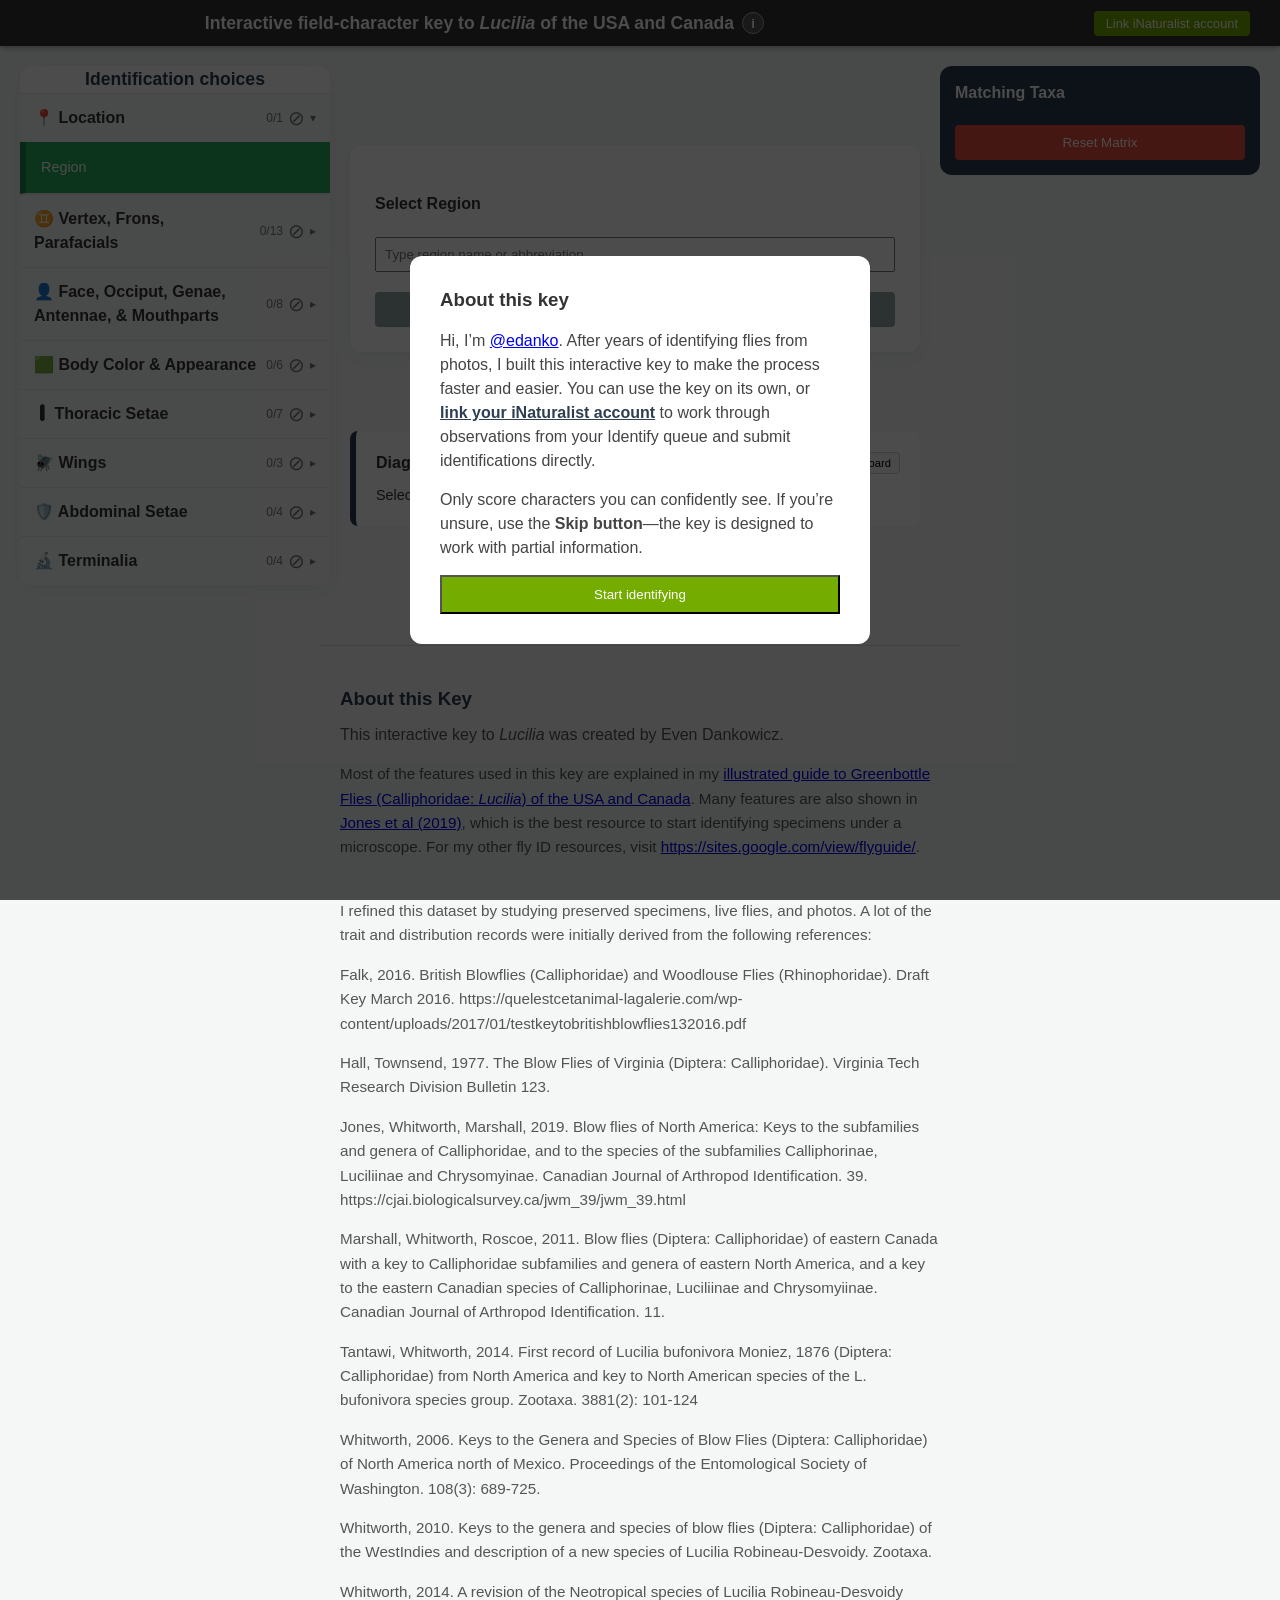
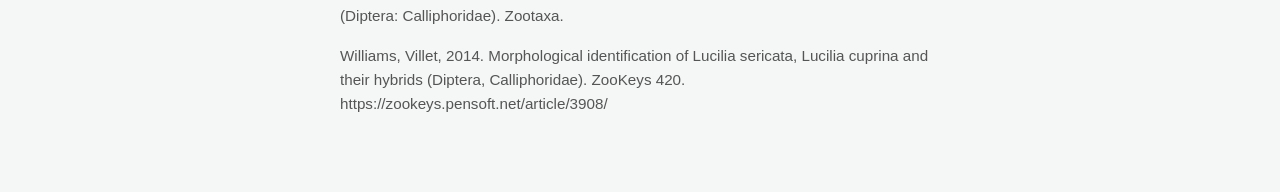
<file: index.html>
<!--
    AI assistance disclosure: The initial workspace was developed with Gemini
    and later expanded with ChatGPT/Codex and additional Gemini assistance.
    The code has also been substantially reviewed, edited, debugged, and
    maintained manually by its author.
-->
<!DOCTYPE html>
<html lang="en">
<head>
    <meta charset="UTF-8">
    <meta name="viewport" content="width=device-width, initial-scale=1.0">
    <title>Fly ID & iNat Queue Workspace</title>
    <link rel="stylesheet" href="style.css">
</head>
<body>

<div id="modal-filters" class="modal">
    <div class="modal-content">
        <h3>Add Extra URL Filters</h3>
        <p style="font-size: 0.8rem; color: #666;">Enter additional iNaturalist API parameters (e.g., <code>user_id=username</code>; <code>quality_grade=needs_id,research</code>; <code>order=asc</code>; <code>disagreements=true</code>; or <code>lrank=complex</code>).</p>
        <input type="text" id="new-other-filters" placeholder="e.g. user_id=edanko">
        <div style="display:flex; gap:10px;">
            <button onclick="updateOtherFilters()" class="btn-id" style="cursor: pointer; flex:1; padding:10px;">Update & Refresh</button>
            <button onclick="closeModals()" class="btn-skip" style="cursor: pointer; flex:1; padding:10px;">Cancel</button>
        </div>
    </div>
</div>

<div id="modal-location" class="modal">
    <div class="modal-content">
        <h3>Change Search Location</h3>

<div style="position:relative; margin-bottom: 15px;">
        <input type="text" id="location-search-input" placeholder="Search for a place (e.g. California)..." oninput="searchPlaces(this.value)" autocomplete="off">
        <div id="location-results-dropdown" style="position:absolute; width:100%; background:white; border:1px solid #ccc; max-height:200px; overflow-y:auto; z-index:100; display:none; box-shadow: 0 4px 6px rgba(0,0,0,0.1);"></div>
    </div>

        <p style="font-size: 0.8rem; color: #666;">Or enter a comma-separated list of iNaturalist Place IDs (e.g., 6712,1 for USA & Canada).</p>
        <input type="text" id="new-place-id" placeholder="e.g. 6712,1">
        <div style="display:flex; gap:10px;">
            <button onclick="updateLocation()" class="btn-id" style="cursor: pointer; flex:1; padding:10px;">Update & Refresh</button>
            <button onclick="closeModals()" class="btn-skip" style="cursor: pointer; flex:1; padding:10px;">Cancel</button>
        </div>
    </div>
</div>

<div id="modal-taxon-filter" class="modal">
    <div class="modal-content">
        <h3>Change Target Taxon</h3>
        <div style="position:relative; margin-bottom: 15px;">
            <input type="text" id="filter-taxon-search-input" placeholder="Search for a taxon (e.g. Calliphoridae)..." oninput="searchFilterTaxa(this.value)" autocomplete="off">
            <div id="filter-taxon-results-dropdown" style="position:absolute; width:100%; background:white; border:1px solid #ccc; max-height:200px; overflow-y:auto; z-index:100; display:none; box-shadow: 0 4px 6px rgba(0,0,0,0.1);"></div>
        </div>
        <input type="number" id="new-filter-taxon-id" placeholder="Taxon ID (e.g. 61858)">
        <div style="display:flex; gap:10px;">
            <button onclick="updateTaxonFilter()" class="btn-id" style="cursor: pointer; flex:1; padding:10px;">Update & Refresh</button>
            <button onclick="closeModals()" class="btn-skip" style="cursor: pointer; flex:1; padding:10px;">Cancel</button>
        </div>
    </div>
</div>


<div id="modal-id" class="modal">
    <div class="modal-content">
        <h3>Add Identification</h3>

        <div id="suggested-id-area" style="margin-bottom: 15px; padding: 10px; background: #eef9ff; border: 1px dashed #2980b9; border-radius: 4px; font-size: 0.9rem; display: none;">
            <strong>Matrix Suggestion:</strong> <span id="suggestion-text"></span>
        </div>

        <div id="outgroup-id-shortcuts" class="outgroup-id-shortcuts" style="display:none;"></div>

<div style="position:relative; margin-bottom: 15px;">
            <input type="text" id="taxon-search-input" placeholder="Start typing taxon name (e.g. Lucilia)..." oninput="searchTaxa(this.value)" autocomplete="off">
            <div id="search-results-dropdown" style="position:absolute; width:100%; background:white; border:1px solid #ccc; max-height:200px; overflow-y:auto; z-index:100; display:none; box-shadow: 0 4px 6px rgba(0,0,0,0.1);"></div>
        </div>

        <input type="number" id="manual-taxon-id" placeholder="Enter Taxon ID Number...">
        <div style="display:flex; gap:10px;">
            <button onclick="submitManualID()" class="btn-id" style="cursor: pointer; flex:1; padding:10px; border:none; border-radius:4px;">Submit</button>
            <button onclick="closeModals()" class="btn-skip" style="cursor: pointer; flex:1; padding:10px; border:none; border-radius:4px;">Cancel</button>
        </div>
    </div>
</div>

<div id="modal-comment" class="modal">
    <div class="modal-content">
        <h3>Add Comment</h3>
        <textarea id="comment-body" rows="4" placeholder="Type your comment..."></textarea>
        <div style="display:flex; gap:10px;">
            <button onclick="submitComment()" class="btn-action" style="cursor: pointer; flex:1; padding:10px; border:none; border-radius:4px;">Post Comment</button>
            <button onclick="closeModals()" class="btn-skip" style="cursor: pointer; flex:1; padding:10px; border:none; border-radius:4px;">Cancel</button>
        </div>
    </div>
</div>

<div id="modal-identification-error" class="modal" role="alertdialog" aria-modal="true" aria-labelledby="identification-error-title" aria-describedby="identification-error-message">
    <div class="modal-content" style="text-align:left;">
        <h3 id="identification-error-title" style="margin:0; color:#b00020;">Identification was not posted</h3>
        <p id="identification-error-message" style="margin:0; color:#444;"></p>
        <a id="identification-error-observation-link" href="#" target="_blank" rel="noopener" style="display:none;">Open the observation on iNaturalist</a>
        <button type="button" onclick="closeIdentificationPostError()" class="btn-id" style="cursor:pointer; padding:10px;">OK</button>
    </div>
</div>

<div id="modal-post-confirmation" class="modal">
    <div class="modal-content" style="text-align:left;">
        <div class="post-confirm-heading">
            <h3>Review Post ID</h3>
            <label class="post-confirm-session-skip">
                <input type="checkbox" id="post-confirm-skip-session" onchange="setSkipPostReviewForSession(this.checked)">
                <span>For the rest of this session, clicking “Post ID” will submit the ID and its explanation immediately without showing this window.</span>
            </label>
        </div>
        <label for="post-confirm-taxon-search" style="display:block; font-weight:bold; margin-bottom:5px;">Identification</label>
        <div style="display:grid; grid-template-columns:minmax(0, 2fr) minmax(120px, 1fr); gap:10px; align-items:flex-start; margin-bottom:10px;">
            <div style="position:relative; min-width:0;">
                <input type="text" id="post-confirm-taxon-search" placeholder="Start typing taxon name (e.g. Lucilia)..." oninput="searchPostConfirmationTaxa(this.value)" autocomplete="off" style="box-sizing:border-box; width:100%;">
                <div id="post-confirm-search-results" style="position:absolute; width:100%; background:white; border:1px solid #ccc; max-height:200px; overflow-y:auto; z-index:100; display:none; box-shadow:0 4px 6px rgba(0,0,0,0.1);"></div>
            </div>
            <input type="text" inputmode="numeric" pattern="[0-9]*" id="post-confirm-taxon-id" placeholder="Taxon ID" style="box-sizing:border-box; width:100%; min-width:0;">
        </div>

        <label id="post-confirm-best-possible-label" style="display:flex; align-items:flex-start; gap:7px; margin-bottom:6px; cursor:pointer;">
            <input type="checkbox" id="post-confirm-best-possible" style="width:auto; margin-top:3px;">
            <span><strong>Mark as best possible ID when eligible</strong><br><small style="color:#666;">After posting, check whether this matching non-species community ID can be marked as no longer needing identification.</small></span>
        </label>

        <label for="post-confirm-comment" style="display:block; font-weight:bold; margin-bottom:5px;">Identification explanation <span style="font-weight:normal; color:#666;">(leave blank to attach no explanation)</span></label>
        <div id="post-confirm-comment" class="rich-comment-editor" contenteditable="true" role="textbox" aria-multiline="true" data-placeholder="No explanation will be attached to the identification."></div>

        <div id="post-confirm-error" style="display:none; color:#b00020; font-size:0.85rem; margin:8px 0;"></div>
        <div style="display:flex; gap:10px; margin-top:12px;">
            <button id="post-confirm-submit" onclick="submitConfirmedImmediateID()" class="btn-post" style="cursor:pointer; flex:1; padding:10px; border:none; border-radius:4px;">Submit & Next</button>
            <button onclick="closeModals()" class="btn-skip" style="cursor:pointer; flex:1; padding:10px; border:none; border-radius:4px;">Cancel</button>
        </div>
    </div>
</div>

<div id="token-bar">
    <div>
        <span id="token-status"></span>
	<div class="dropdown hidden" tabindex="0" id="filter-dropdown-container">
	    <button class="btn-toggle" style="font-size: 0.7rem;">Change Filters ▼</button>
	    <div class="dropdown-content">
		<div class="focused-group-menu-row">
			<a href="#" onclick="event.preventDefault(); searchBoundaryObservation()">🔍 Start with a Focused Group</a>
			<button type="button" onclick="copyFocusedGroupStarterLink(event)" title="Copy a bookmarkable focused-group starter link" aria-label="Copy a bookmarkable focused-group starter link">📋</button>
		</div>
	        <a href="#" id="identify-own-observations-link" onclick="event.preventDefault(); toggleIdentifyOwnObservations()">👤 Go Thru My Observations</a>
	        <a href="#" onclick="event.preventDefault(); openTaxonFilterModal()">🪰 Change Taxon</a>
	        <a href="#" onclick="event.preventDefault(); openLocationModal()">📍 Change Location</a>
	        <a href="#" onclick="event.preventDefault(); openFiltersModal()">⚙️ URL Parameters</a>
		<a href="#" onclick="event.preventDefault(); logoutInat()" style="color: #d9534f;">🚪 Unlink iNat Account</a>
	    </div>
	</div>
        <span id="queue-count" style="font-size: 0.8em; opacity: 0.8;"></span>
			
    </div>


    <div class="token-section-center">
        <div style="display:flex; align-items:center; justify-content:center; gap:8px;">
            <div id="main-title">Loading title...</div>
            <button type="button" onclick="openWelcomeModal()" title="About this key" aria-label="About this key" style="width:22px; height:22px; border-radius:50%; border:1px solid #aaa; background:#555; color:white; font-weight:bold; cursor:pointer; line-height:1; padding:0;">i</button>
        </div>
    </div>

<div class="workspace-view-controls">
    <div id="identification-mode-tabs" class="identification-mode-tabs hidden" role="tablist" aria-label="Identification mode">
        <button id="identification-choices-tab" type="button" class="identification-mode-tab active" role="tab" aria-selected="true" onclick="toggleIdentificationShortcuts(false)">ID Choices</button>
        <button id="identification-shortcuts-tab" type="button" class="identification-mode-tab" role="tab" aria-selected="false" onclick="toggleIdentificationShortcuts(true)">ID Shortcuts</button>
    </div>
    <button id="toggle-viewer-btn" onclick="toggleViewerPanel()" class="btn-toggle">Hide iNat interface</button>
</div>

	<div id="token-controls" class="hidden">
	    <button onclick="openTokenModal()" class="btn-toggle" style="background: var(--inat-green); border: none;" title="Link your account to load the observation queue and post identifications directly.">	Link iNaturalist account</button>
	</div>
</div>

    <div id="modal-token" class="modal">
    <div class="modal-content">
        <h3>Link iNaturalist account</h3>
		<div style="font-size: 1rem; line-height: 1.5; color: #555; margin-bottom: 0;">
			<p style="margin-top: 0;">
				Link your iNaturalist account to load observations from your identification queue and submit IDs directly from this workspace.
			</p>
			<p style="margin-bottom: 0.35rem;"><strong>What this workspace actually does:</strong></p>
			<ul style="margin-top: 0; padding-left: 1.4rem;">
				<li>Loads the account and observation information needed for your identification queue.</li>
				<li>Only when you choose to do so, posts identifications and associated text or marks observations as &ldquo;community ID cannot be improved.&rdquo;</li>
			</ul>
			<p style="padding: 0.75rem; background: #f3f7ed; border-left: 4px solid #74ac00; font-size: 0.85rem;">
				<strong>About the iNaturalist authorization warning:</strong><br>
				iNaturalist displays a standard notice saying that this application can create, update, and delete content and access other account information. That describes the broad technical permission iNaturalist grants to connected applications. <strong>This workspace does not delete or edit your existing content.</strong> It only performs the actions listed above, and posting actions are manually controlled by you.
			</p>
		</div>
		<div class="token-login-action">
			<button onclick="loginWithINat()" style="background:#74ac00; color:white; border:none; padding:14px 28px; border-radius:4px; cursor:pointer; font-weight:bold; font-size: 1rem;">
				Log in with iNaturalist
			</button>
		</div>
		<span class="token-manual-help" style="font-size: 0.8rem; color: #666;">
			If that doesn't work (e.g. if you are running a copy of this page on your computer), you can also link your account manually. Log in and copy the 'api_token' to your clipboard by visiting <a href="https://www.inaturalist.org/users/api_token" target="_blank" class="token-link" style="color: var(--primary); font-weight: bold; font-size: 0.8rem;">https://www.inaturalist.org/users/api_token</a>
		</span>
        <input type="text" id="token-input-modal" placeholder="Paste api_token here..." style="width: 100%; padding: 10px; margin-bottom: 1px; border: 1px solid #ccc; border-radius: 4px; margin-top: 5px;">
        <div style="display:flex; gap:10px;">
            <button onclick="updateTokenFromModal()" style="cursor: pointer; flex:1; padding:5px;">Save Token</button>
            <button onclick="closeModals()" style="cursor: pointer; flex:1; padding:5px;">Cancel</button>
        </div>
    </div>
    </div>

<div id="modal-welcome" class="modal">
    <div class="modal-content" style="text-align:left;">
        <h3 style="margin:0;">About this key</h3>
        <p style="margin:0; color:#444;">
            Hi, I’m <a href="https://www.inaturalist.org/people/165078">@edanko</a>. After years of identifying flies from photos, I built this interactive key to make the process faster and easier. You can use the key on its own, or <button class="inline-link-button" onclick="closeModals(); openTokenModal()">link your iNaturalist account</button> to work through observations from your Identify queue and submit identifications directly.
        </p>
        <p style="margin:0; color:#444;">
            Only score characters you can confidently see. If you’re unsure, use the <strong>Skip button</strong>—the key is designed to work with partial information.
        </p>
        <button type="button" onclick="closeModals()" class="btn-id" style="cursor:pointer; padding:10px;">Start identifying</button>
    </div>
</div>

<div class="workspace-grid">
    <div class="viewer-panel">
        <div id="observation-grid">
            <div style="text-align:center; padding: 50px; color: #666;">Waiting for token/data...</div>
        </div>
    </div>

    <div class="matrix-container">
        <div class="matrix-panel">
            <div class="question-menu" id="question-menu">
            </div>
            <div class="identification-area">
                <div class="active-question-section" id="active-question-area">

                    <div style="color:#999; text-align:center; padding-top:50px;">Select a trait to begin identification.</div>
                </div>
                <div class="summary-box">
                    <div style="display: flex; justify-content: space-between; align-items: center; margin-bottom: 10px;">
                        <h4 style="margin: 0;">Diagnostic Narrative</h4>
<button id="copy-narrative-btn" onclick="copyNarrativeToClipboard()" style="padding: 4px 8px; cursor: pointer; border-radius: 4px; border: 1px solid #ccc; background: #f8f9fa; font-size: 0.7rem;">Copy to Clipboard</button>
                    </div>
                    <p id="summary-content" style="font-size: 0.9rem; margin:0;">Select traits to generate description.</p>
                </div>
                <div class="results-sidebar">
                    <h4 style="margin:0 0 10px 0;">Matching Taxa</h4>
                    <div id="taxonomic-breadcrumb"></div>
                    <div id="results-list" style="font-size: 0.9rem; max-height: 150px; overflow-y: auto;"></div>
                    <button class="reset-btn" onclick="resetMatrix()">Reset Matrix</button>
                </div>
            </div>
        </div>
        <div id="identification-shortcuts-view" class="identification-shortcuts-view" style="display:none;"></div>
    </div>
</div>

<script src="datasets.js"></script>
<script>
    const indexDatasets = window.DATASET_LISTS?.index || [];
    const initialUrlParams = new URLSearchParams(window.location.search);
    const oauthReturnSearch = initialUrlParams.has('code')
        ? sessionStorage.getItem('inat_return_search')
        : '';
    const datasetUrlParams = oauthReturnSearch
        ? new URLSearchParams(oauthReturnSearch)
        : initialUrlParams;
    const requestedDataset = datasetUrlParams.get('dataset');
    window.ACTIVE_DATASET = indexDatasets.includes(requestedDataset) ? requestedDataset : indexDatasets[0];
    if (!window.ACTIVE_DATASET || !/^[a-z0-9-]+$/.test(window.ACTIVE_DATASET)) {
        throw new Error('datasets.js must provide at least one valid index dataset folder.');
    }
    if (!indexDatasets.includes(requestedDataset)) window.showDatasetChooser('index');
    document.write(`<script src="${window.ACTIVE_DATASET}/header.js"><\/script>`);
</script>
<script>
    if (!window.REGION_SET || !/^[a-z0-9-]+$/.test(window.REGION_SET)) {
        throw new Error('header.js must define a valid REGION_SET.');
    }
    document.write(`<script src="regions/${window.REGION_SET}/regions.js"><\/script>`);
    document.write(`<script src="regions/${window.REGION_SET}/map_paths.js"><\/script>`);
    document.write(`<script src="${window.ACTIVE_DATASET}/categories.js"><\/script>`);
    document.write(`<script src="${window.ACTIVE_DATASET}/traits.js"><\/script>`);
    document.write(`<script src="${window.ACTIVE_DATASET}/flydata.js"><\/script>`);
    document.write(`<script src="${window.ACTIVE_DATASET}/taxa.js"><\/script>`);
    document.write(`<script src="${window.ACTIVE_DATASET}/outgroup_taxa.js"><\/script>`);
</script>


<script>
    /* --- SHARED STATE --- */
    let TOTAL_API_RESULTS = 0;
    let MY_USER_ID = null;
    let MY_USER_LOGIN = null;
    let MY_TOKEN = localStorage.getItem('inat_token') || "";
    let FINISHED_OBS_IDS = [];
    let OBSERVATION_QUEUE = [];
    let CURRENT_OBS_ID = null;
	let PENDING_IMMEDIATE_ID = null;
	let SKIP_POST_REVIEW_FOR_SESSION = false;
	let HAS_TRACKED_IDENTIFICATION_SESSION = false;
	let EDANKO_MENTION_COUNT = 0;
	const EDANKO_MENTION_LIMIT = 3;
	let HAS_SHOWN_WELCOME_MODAL = false;
	let SHOW_IDENTIFICATION_SHORTCUTS = false;
	let IDENTIFICATION_SHORTCUTS_READY = false;
	const IDENTIFICATION_SHORTCUT_KEYS = [...'1234qwerasdfzxcv567890tyuiopghjklbnm'];
	const GOATCOUNTER_EVENT_QUEUE = [];
	let BATCH_SIZE = 30
    let CURRENT_COMMUNITY_ID = null;
    let CURRENT_PLACE_ID = window.DEFAULT_PLACE_ID; // Default from header.js
    let OTHER_FILTERS = ""; // Default other filters
    let API_BASE = `https://api.inaturalist.org/v1/observations?taxon_id=${window.DEFAULT_TAXON}&only_id=false&fields=all`;

let isPinned = false; 

let CURRENT_TAXON_ID = window.DEFAULT_TAXON; // Default taxon ID
let IDENTIFY_OWN_OBSERVATIONS = false;
let UNREVIEWED_QUEUE_FILTERS = null;
let AUTO_START_FOCUSED_GROUP = false;

function refreshObservationApiBase() {
    API_BASE = `https://api.inaturalist.org/v1/observations?taxon_id=${encodeURIComponent(CURRENT_TAXON_ID)}&only_id=false&fields=all`;
}

function getQueueSearchFilters() {
    const params = new URLSearchParams(OTHER_FILTERS.replace(/^&/, ''));
    if (!params.has('quality_grade')) {
        params.set('quality_grade', 'needs_id');
    }
    const query = params.toString();
    return query ? `&${query}` : '';
}

function trackGoatCounterEvent(path, title) {
    const event = { path, title, event: true, no_session: true };
    if (window.goatcounter?.count) {
        window.goatcounter.count(event);
    } else {
        GOATCOUNTER_EVENT_QUEUE.push(event);
    }
}

function flushGoatCounterEvents() {
    if (!window.goatcounter?.count) return;
    while (GOATCOUNTER_EVENT_QUEUE.length > 0) {
        window.goatcounter.count(GOATCOUNTER_EVENT_QUEUE.shift());
    }
}

// Count all bookmark/filter variants as the same page while preserving custom events.
window.goatcounter = window.goatcounter || {
    path: () => window.location.pathname || '/'
};

// Keep queue settings in the page URL so configured searches can be bookmarked.
const NON_FILTER_URL_PARAMS = new Set([
    'code', 'state', 'error', 'error_description', 'error_uri', 'dataset', 'focused_group'
]);

function loadFiltersFromURL() {
    const params = new URLSearchParams(window.location.search);
    const savedSearch = params.has('code')
        ? sessionStorage.getItem('inat_return_search')
        : '';
    const filterParams = savedSearch ? new URLSearchParams(savedSearch) : params;
    AUTO_START_FOCUSED_GROUP = filterParams.get('focused_group') === 'true';
    IDENTIFY_OWN_OBSERVATIONS = filterParams.get('own_observations') === 'true';
    CURRENT_TAXON_ID = filterParams.get('taxon_id') || window.DEFAULT_TAXON;
    CURRENT_PLACE_ID = filterParams.get('place_id') || window.DEFAULT_PLACE_ID;

    const extraFilters = new URLSearchParams();
    filterParams.forEach((value, key) => {
        if (key !== 'taxon_id' && key !== 'place_id' && key !== 'own_observations' &&
            !(IDENTIFY_OWN_OBSERVATIONS && key === 'user_id') && !NON_FILTER_URL_PARAMS.has(key)) {
            extraFilters.append(key, value);
        }
    });

    OTHER_FILTERS = extraFilters.toString();
    if (OTHER_FILTERS) OTHER_FILTERS = '&' + OTHER_FILTERS;
    refreshObservationApiBase();
}

function updateBookmarkURL() {
    const params = new URLSearchParams();
    params.set('dataset', window.ACTIVE_DATASET);
    params.set('taxon_id', CURRENT_TAXON_ID);
    params.set('place_id', CURRENT_PLACE_ID);
    if (IDENTIFY_OWN_OBSERVATIONS) {
        params.set('own_observations', 'true');
        if (MY_USER_LOGIN) params.set('user_id', MY_USER_LOGIN);
    }

    const extraFilters = new URLSearchParams(OTHER_FILTERS.replace(/^&/, ''));
    extraFilters.forEach((value, key) => {
        if (key !== 'taxon_id' && key !== 'place_id' && key !== 'own_observations' &&
            !(IDENTIFY_OWN_OBSERVATIONS && key === 'user_id') && !NON_FILTER_URL_PARAMS.has(key)) {
            params.append(key, value);
        }
    });

    const query = params.toString();
    window.history.replaceState({}, document.title,
        `${window.location.pathname}${query ? '?' + query : ''}${window.location.hash}`);
}

loadFiltersFromURL();

function updateIdentifyOwnObservationsLink() {
    const link = document.getElementById('identify-own-observations-link');
    if (!link) return;
    link.textContent = IDENTIFY_OWN_OBSERVATIONS
        ? '↩️ Return to Unreviewed Observations'
        : '👤 Go Thru My Observations';
}

function toggleIdentifyOwnObservations() {
    if (!MY_USER_LOGIN) {
        alert('Link your iNaturalist account before identifying your own observations.');
        return;
    }

    if (!IDENTIFY_OWN_OBSERVATIONS) {
        // "My observations" starts from this key's clean defaults instead of
        // inheriting a focused-group search or other filters that may yield nothing.
        UNREVIEWED_QUEUE_FILTERS = {
            taxonId: CURRENT_TAXON_ID,
            placeId: CURRENT_PLACE_ID,
            otherFilters: OTHER_FILTERS
        };
        CURRENT_TAXON_ID = window.DEFAULT_TAXON;
        CURRENT_PLACE_ID = window.DEFAULT_PLACE_ID;
        OTHER_FILTERS = '';
        IDENTIFY_OWN_OBSERVATIONS = true;
    } else {
        IDENTIFY_OWN_OBSERVATIONS = false;
        if (UNREVIEWED_QUEUE_FILTERS) {
            CURRENT_TAXON_ID = UNREVIEWED_QUEUE_FILTERS.taxonId;
            CURRENT_PLACE_ID = UNREVIEWED_QUEUE_FILTERS.placeId;
            OTHER_FILTERS = UNREVIEWED_QUEUE_FILTERS.otherFilters;
            UNREVIEWED_QUEUE_FILTERS = null;
        }
    }
    refreshObservationApiBase();
    updateIdentifyOwnObservationsLink();
    updateBookmarkURL();
    OBSERVATION_QUEUE = [];
    FINISHED_OBS_IDS = [];
    fetchObservations();
}

function getAccountQueueFilters() {
    if (IDENTIFY_OWN_OBSERVATIONS) {
        return `&user_id=${encodeURIComponent(MY_USER_LOGIN)}&viewer_id=${MY_USER_ID}`;
    }
    return `&reviewed=false&viewer_id=${MY_USER_ID}&without_ident_user_id=${MY_USER_ID}`;
}

function openFiltersModal() {
    document.getElementById('modal-filters').style.display = 'flex';
    document.getElementById('new-other-filters').value = OTHER_FILTERS;
}

function updateOtherFilters() {
    const val = document.getElementById('new-other-filters').value.trim();
    // Ensure it starts with & if not empty
    OTHER_FILTERS = (val && !val.startsWith('&')) ? '&' + val : val;
    updateBookmarkURL();
    
    // Reset queue and refresh
    OBSERVATION_QUEUE = []; 
    FINISHED_OBS_IDS = [];
    closeModals();
    fetchObservations(); 
}

function openTaxonFilterModal() {
    document.getElementById('modal-taxon-filter').style.display = 'flex';
    document.getElementById('new-filter-taxon-id').value = CURRENT_TAXON_ID;
}

// Taxon autocomplete for the queue-filter modal.
async function searchFilterTaxa(query) {
    const dropdown = document.getElementById('filter-taxon-results-dropdown');
    if (query.length < 3) { dropdown.style.display = 'none'; return; }

    clearTimeout(searchTimeout);
    searchTimeout = setTimeout(async () => {
        try {
            const response = await fetch(`https://api.inaturalist.org/v1/taxa/autocomplete?q=${encodeURIComponent(query)}`);
            const data = await response.json();
            if (data.results.length > 0) {
                dropdown.innerHTML = data.results.map(t => `
                    <div class="search-result-item" style="padding: 8px; cursor: pointer; border-bottom: 1px solid #eee; font-size: 0.9rem;"
                         onclick="selectFilterTaxon('${t.id}', '${t.name}')">
                        <strong>${t.name}</strong> <small>(${t.rank || ''})</small>
                    </div>
                `).join('');
                dropdown.style.display = 'block';
            } else { dropdown.style.display = 'none'; }
        } catch (e) { console.error("Taxon search failed", e); }
    }, 300);
}

function selectFilterTaxon(id, name) {
    document.getElementById('new-filter-taxon-id').value = id;
    document.getElementById('filter-taxon-search-input').value = name;
    document.getElementById('filter-taxon-results-dropdown').style.display = 'none';
}

function updateTaxonFilter() {
    const newId = document.getElementById('new-filter-taxon-id').value.trim();
    if (newId) {
        CURRENT_TAXON_ID = newId;
        // Rebuild the observation endpoint with the selected taxon.
        refreshObservationApiBase();
        updateBookmarkURL();
        
        OBSERVATION_QUEUE = []; 
        FINISHED_OBS_IDS = [];
        closeModals();
        fetchObservations(); 
    }
}



function handleZoom(e) {
    const container = e.currentTarget;
    const img = container.querySelector('.main-photo');
    
    // Read current state from the element's dataset
    let zoomState = container.dataset.zoomState || 'none'; // 'none', 'active', or 'pinned'

    if (e.type === 'click') {
        if (zoomState === 'none') {
            // First click: Zoom in and start following mouse
            zoomState = 'active';
            showOriginalPhoto(img);
            container.classList.add('zoomed-active');
            container.classList.remove('zoomed-pinned');
        } else if (zoomState === 'active') {
            // Second click: Freeze (Pin) in place
            zoomState = 'pinned';
            container.classList.add('zoomed-pinned');
        } else {
            // Third click: Reset to normal
            zoomState = 'none';
            container.classList.remove('zoomed-active', 'zoomed-pinned');
            img.style.transformOrigin = `center center`;
            showLargePhoto(img);
        }
        container.dataset.zoomState = zoomState;
    }

    // Follow mouse only if state is 'active' (not pinned or none)
    if (zoomState === 'active' && (e.type === 'mousemove' || e.type === 'click')) {
        const rect = container.getBoundingClientRect();
        const x = ((e.clientX - rect.left) / container.offsetWidth) * 100;
        const y = ((e.clientY - rect.top) / container.offsetHeight) * 100;
        img.style.transformOrigin = `${x}% ${y}%`;
    }
}

function showOriginalPhoto(img) {
    const originalUrl = img?.dataset.originalSrc;
    if (!originalUrl || img.src === originalUrl) return;

    const fallbackUrl = img.dataset.largeSrc || img.src;
    img.onerror = () => {
        img.onerror = null;
        img.src = fallbackUrl;
    };
    img.src = originalUrl;
}

function showLargePhoto(img) {
    const largeUrl = img?.dataset.largeSrc;
    if (!largeUrl || img.src === largeUrl) return;
    img.onerror = null;
    img.src = largeUrl;
}

function handleDblClick(event) {
    isPinned = !isPinned;
    event.currentTarget.classList.toggle('pinned', isPinned);
    
    // Reset translation when pinning starts
    if (isPinned) {
        translateX = 0; translateY = 0;
    }
}

// Mouse-drag handlers for a pinned zoomed image.
function startDrag(e) { if(isPinned) isDragging = true; }
function stopDrag(e) { isDragging = false; }

function flyMatchesCurrentFilters(fly) {
    return Object.keys(currentFilters).every(key => {
        if (currentFilters[key] === null) return true;
        if (key === 'region') return fly.distribution && fly.distribution.includes(currentFilters[key]);

        const recordedValues = fly[key];
        if (recordedValues === undefined || recordedValues === null) return true;
        if (Array.isArray(recordedValues)) {
            return recordedValues.length === 0 || recordedValues.includes(currentFilters[key]);
        }
        if (String(recordedValues).trim() === '') return true;
        return String(recordedValues).includes(currentFilters[key]);
    });
}

async function copyFocusedGroupStarterLink(event) {
    event?.preventDefault();
    event?.stopPropagation();
    const button = event?.currentTarget;
    const starterURL = new URL(window.location.href);
    starterURL.search = '';
    starterURL.hash = '';
    starterURL.searchParams.set('dataset', window.ACTIVE_DATASET);
    starterURL.searchParams.set('focused_group', 'true');
    const starterLink = starterURL.toString();

    try {
        if (!navigator.clipboard || !window.isSecureContext) throw new Error('Clipboard API unavailable');
        await navigator.clipboard.writeText(starterLink);
    } catch (error) {
        const copyField = document.createElement('textarea');
        copyField.value = starterLink;
        copyField.setAttribute('readonly', '');
        copyField.style.cssText = 'position:fixed;left:-9999px;top:0;opacity:0';
        document.body.appendChild(copyField);
        copyField.focus();
        copyField.select();
        const copied = document.execCommand('copy');
        copyField.remove();
        if (!copied) {
            prompt('Copy this focused-group starter link:', starterLink);
            return;
        }
    }

    if (button) {
        const originalText = button.textContent;
        button.textContent = '✓';
        button.title = 'Focused-group starter link copied';
        button.setAttribute('aria-label', 'Focused-group starter link copied');
        setTimeout(() => {
            button.textContent = originalText;
            button.title = 'Copy a bookmarkable focused-group starter link';
            button.setAttribute('aria-label', 'Copy a bookmarkable focused-group starter link');
        }, 2000);
    }
}

function getCurrentFlyMatches() {
    return flyData.filter(flyMatchesCurrentFilters);
}

function isBestPossibleId(filtered = getCurrentFlyMatches()) {
    const matchingTaxonEndpoints = new Set(
        filtered.map(fly => fly.species).filter(Boolean)
    );
    return beginnerSkips.length === 0 && matchingTaxonEndpoints.size > 1;
}

function getPostIdButtonLabel() {
    return isBestPossibleId() ? 'POST ID AS BEST POSSIBLE & NEXT' : 'POST ID & NEXT';
}

function getPostIdButtonTaxonName() {
    const common = getLowestCommonTaxon(getCurrentFlyMatches());
    return common?.[common.length - 1] || "";
}

function updatePostIdButtonLabels() {
    const label = getPostIdButtonLabel();
    const taxonName = getPostIdButtonTaxonName();
    document.querySelectorAll('[data-post-id-label]').forEach(button => {
        const action = document.createElement('span');
        action.className = 'post-id-action';
        action.textContent = label;

        button.replaceChildren(action);
        if (taxonName) {
            const taxon = document.createElement('span');
            taxon.className = 'post-id-taxon';
            taxon.textContent = taxonName;
            button.appendChild(taxon);
        }
    });
}


    /* --- MODAL LOGIC --- */
function openIDModal() {
    document.getElementById('modal-id').style.display = 'flex';
    renderOutgroupTaxonShortcuts();

// Step A: Calculate matches
const filtered = getCurrentFlyMatches();

// Step B: Get the common group name
const common = getLowestCommonTaxon(filtered);

if (common && common.length > 0) {
        const lowestName = common[common.length - 1];
        const taxonInfo = taxa.find(t => t.name === lowestName);
        
        if (taxonInfo) {
            document.getElementById('suggested-id-area').innerHTML = "Suggestion: " + lowestName;
            document.getElementById('suggested-id-area').style.display = 'block';
            document.getElementById('manual-taxon-id').value = taxonInfo.taxonId;
        } else {
            // Hide the suggestion when the common taxon is not configured.
            document.getElementById('suggested-id-area').style.display = 'none';
            document.getElementById('manual-taxon-id').value = '';
        }
    } else {
        // Clear the suggestion when no taxa match the selected traits.
        document.getElementById('suggested-id-area').style.display = 'none';
        document.getElementById('manual-taxon-id').value = '';
    }
}

function renderOutgroupTaxonShortcuts() {
    const container = document.getElementById('outgroup-id-shortcuts');
    const configuredTaxa = typeof outgroupTaxa !== 'undefined' ? outgroupTaxa : [];
    container.innerHTML = '';
    container.style.display = configuredTaxa.length ? 'block' : 'none';
    if (!configuredTaxa.length) return;

    const heading = document.createElement('strong');
    heading.textContent = 'Outgroup shortcuts';
    container.appendChild(heading);

    const buttonList = document.createElement('div');
    buttonList.className = 'outgroup-id-shortcut-list';
    configuredTaxa.forEach(taxon => {
        const button = document.createElement('button');
        button.type = 'button';
        button.className = 'outgroup-id-shortcut';
        button.textContent = taxon.name || String(taxon.taxonId);
        button.title = taxon.rank ? `${taxon.name} (${taxon.rank})` : taxon.name;
        button.addEventListener('click', () => selectTaxon(taxon.taxonId, taxon.name || ''));
        buttonList.appendChild(button);
    });
    container.appendChild(buttonList);
}

    function openCommentModal() { document.getElementById('modal-comment').style.display = 'flex'; }
   


function closeModals() {
    // --- 1. ID and Comment Modals ---
    const modalId = document.getElementById('modal-id');
    if (modalId) modalId.style.display = 'none';
    
    const modalComment = document.getElementById('modal-comment');
    if (modalComment) modalComment.style.display = 'none';

    const postConfirmationModal = document.getElementById('modal-post-confirmation');
    if (postConfirmationModal) postConfirmationModal.style.display = 'none';
    const postConfirmationDropdown = document.getElementById('post-confirm-search-results');
    if (postConfirmationDropdown) postConfirmationDropdown.style.display = 'none';
    PENDING_IMMEDIATE_ID = null;

    // Reset ID search fields
    const taxonSearch = document.getElementById('taxon-search-input');
    if (taxonSearch) taxonSearch.value = '';
    
    const searchDropdown = document.getElementById('search-results-dropdown');
    if (searchDropdown) searchDropdown.style.display = 'none';
    
    const manualId = document.getElementById('manual-taxon-id');
    if (manualId) manualId.value = '';


    // --- 2. Location Modal ---
    const locationModal = document.getElementById('modal-location');
    if (locationModal) locationModal.style.display = 'none';


    // --- 3. Taxon Filter Modal  ---
    const taxonFilterModal = document.getElementById('modal-taxon-filter');
    if (taxonFilterModal) {
        taxonFilterModal.style.display = 'none';
        document.getElementById('filter-taxon-search-input').value = '';
        document.getElementById('filter-taxon-results-dropdown').style.display = 'none';
    }


    // --- 4. Other Filters Modal (the third button) ---
    const filtersModal = document.getElementById('modal-filters');
    if (filtersModal) {
        filtersModal.style.display = 'none';
    }

    const tokenModal = document.getElementById('modal-token');
    if (tokenModal) tokenModal.style.display = 'none';

    const welcomeModal = document.getElementById('modal-welcome');
    if (welcomeModal) welcomeModal.style.display = 'none';

    window.revealDatasetChooser?.();
}

function openWelcomeModal() {
    window.hideDatasetChooser?.();
    document.getElementById('modal-welcome').style.display = 'flex';
}

function showWelcomeModalOnce() {
    if (HAS_SHOWN_WELCOME_MODAL) return;
    HAS_SHOWN_WELCOME_MODAL = true;
    openWelcomeModal();
}

    async function submitManualID() {
        const tId = document.getElementById('manual-taxon-id').value;
        if (!tId) return;

        sendIdentification(CURRENT_OBS_ID, tId);
        closeModals();

        document.getElementById('manual-taxon-id').value = '';

	excludeAndNext(CURRENT_OBS_ID);
    }

    async function submitComment() {
        const body = document.getElementById('comment-body').value;
        if (!body) return;
        try {
            await fetch("https://api.inaturalist.org/v1/comments", {
                method: "POST",
                headers: { "Content-Type": "application/json", "Authorization": `Bearer ${MY_TOKEN}` },
                body: JSON.stringify({ comment: { body: body, parent_id: CURRENT_OBS_ID, parent_type: "Observation" } })
            });
            closeModals();
            document.getElementById('comment-body').value = '';
        } catch (e) { alert("Comment failed"); }
    }

function toggleViewerPanel() {
    const viewerPanel = document.querySelector('.viewer-panel');
    const btn = document.getElementById('toggle-viewer-btn');
    
    if (viewerPanel.style.display === 'none') {
        viewerPanel.style.display = 'block';
        document.body.classList.remove('wide-layout');
        btn.innerText = "Hide iNat interface";
    } else {
        viewerPanel.style.display = 'none';
        document.body.classList.add('wide-layout');
        btn.innerText = "Show iNat interface";
    }
}

function copyNarrativeToClipboard() {
    const content = document.getElementById('summary-content');
    const btn = document.getElementById('copy-narrative-btn');
    
    // We use .innerText to get the text without the HTML <strong> tags
    const textToCopy = content.innerText.replace(/⁽ᶠⁱᵍᵘʳᵉˢ⁾/g, '').trim();

    navigator.clipboard.writeText(textToCopy).then(() => {
        // Visual feedback that it worked
        const originalText = btn.innerText;
        btn.innerText = "Copied!";
        btn.style.background = "#eef9ff";
        
        // Reset the button after 2 seconds
        setTimeout(() => {
            btn.innerText = originalText;
            btn.style.background = "#f8f9fa";
        }, 2000);
    }).catch(err => {
        console.error('Failed to copy: ', err);
    });
}

    /* --- iNAT VIEWER LOGIC --- */
    function isTokenValid(token) {
	return Boolean(token && token.length > 20);
    }

    async function updateStatusUI() {
        const statusEl = document.getElementById('token-status');
        const controls = document.getElementById('token-controls');
	const filterDropdown = document.getElementById('filter-dropdown-container');
        const viewerPanel = document.querySelector('.viewer-panel');
	const toggleBtn = document.getElementById('toggle-viewer-btn');
	const identificationModeTabs = document.getElementById('identification-mode-tabs');
	const toggleLocBtn = document.getElementById('change-loc-btn');
	const queueCountEl = document.getElementById('queue-count');
        if (!isTokenValid(MY_TOKEN)) {
	    MY_USER_ID = null;
	    MY_USER_LOGIN = null;
	    statusEl.innerText = "";
	    statusEl.className = "";
	    queueCountEl.innerText = "";
            controls.classList.remove('hidden');
	    if (filterDropdown) filterDropdown.classList.add('hidden'); // Hide if not valid
            if (viewerPanel) viewerPanel.style.display = 'none';
            if (toggleBtn) toggleBtn.classList.add('hidden');
	    if (identificationModeTabs) identificationModeTabs.classList.add('hidden');
	    setIdentificationShortcutsReady(false);
	    if (toggleLocBtn) toggleLocBtn.classList.add('hidden');
            document.body.classList.add('wide-layout');
            showWelcomeModalOnce();
            return;
        }
        try {
            const res = await fetch("https://api.inaturalist.org/v1/users/me", {
                headers: { "Authorization": `Bearer ${MY_TOKEN}` },
                signal: AbortSignal.timeout(4000)
            });
            const userData = await res.json();
            if (res.ok && userData.results?.length > 0) {
                const user = userData.results[0];
                MY_USER_ID = user.id;
                MY_USER_LOGIN = user.login;
                updateIdentifyOwnObservationsLink();
                if (IDENTIFY_OWN_OBSERVATIONS) updateBookmarkURL();
                statusEl.innerHTML = `<a href="https://www.inaturalist.org/identifications/${user.login}" target="_blank" class="account-history-link" title="Open your recent iNaturalist identifications">@${user.login} <span>Identification history &#8599;</span></a>`;
                statusEl.className = "status-good";
                controls.classList.add('hidden');
		if (filterDropdown) filterDropdown.classList.remove('hidden'); // Show when linked
		if (toggleLocBtn) toggleLocBtn.classList.remove('hidden');
                if (toggleBtn) toggleBtn.classList.remove('hidden');
                if (identificationModeTabs) identificationModeTabs.classList.remove('hidden');
                if (viewerPanel) viewerPanel.style.display = 'block';
                document.body.classList.remove('wide-layout');
            } else { throw new Error(); }
        } catch (e) {
	    MY_USER_ID = null;
	    MY_USER_LOGIN = null;
            statusEl.innerHTML = `<button type="button" class="status-alert-button" onclick="openTokenModal()">iNaturalist connection expired — sign in again</button>`;
            statusEl.className = "status-bad";
            controls.classList.remove('hidden');
	    if (filterDropdown) filterDropdown.classList.add('hidden'); // Hide on error
            if (toggleBtn) toggleBtn.classList.add('hidden');
	    if (identificationModeTabs) identificationModeTabs.classList.add('hidden');
	    setIdentificationShortcutsReady(false);
	    if (toggleLocBtn) toggleLocBtn.classList.add('hidden');
            if (viewerPanel) viewerPanel.style.display = 'none';
            document.body.classList.add('wide-layout');
            showWelcomeModalOnce();
        }
    }

    async function fetchObservations() {
        if (!MY_USER_ID) { await updateStatusUI(); if (!MY_USER_ID) return; }
        if (OBSERVATION_QUEUE.length > 0) { showNextFromQueue(); return; }
        const queueCountEl = document.getElementById('queue-count');
        queueCountEl.innerText = " (Refilling buffer...)";
        try {
            const excludedIds = FINISHED_OBS_IDS.length > 0 ? `&not_id=${FINISHED_OBS_IDS.join(',')}` : '';
            const filteredURL = `${API_BASE}&per_page=${BATCH_SIZE}&place_id=${CURRENT_PLACE_ID}${getQueueSearchFilters()}${getAccountQueueFilters()}${excludedIds}`;
            const response = await fetch(filteredURL, { headers: { "Authorization": `Bearer ${MY_TOKEN}` } });
            const data = await response.json();
            TOTAL_API_RESULTS = data.total_results || 0;
            if (data.results?.length > 0) {
                OBSERVATION_QUEUE = data.results;
                showNextFromQueue();
            } else {
                queueCountEl.innerText = " (No more observations found)";
		alert("No more observations found");
            }
        } catch (error) {
            queueCountEl.innerText = " (Error loading data)";
        }
    }

async function showNextFromQueue() {
    if (OBSERVATION_QUEUE.length === 0) { fetchObservations(); return; }
    const obs = OBSERVATION_QUEUE.shift();
    setIdentificationShortcutsReady(false);
    // Every observation starts with a clean identification matrix. Location is
    // applied for the new record below after its place hierarchy is fetched.
    resetMatrix();
    // Retain the observation so posting logic can inspect its existing identifications.
    CURRENT_OBSERVATION = obs;
    CURRENT_OBS_ID = obs.id;
    document.getElementById('queue-count').innerText = `  (${1+TOTAL_API_RESULTS + OBSERVATION_QUEUE.length - Math.min(BATCH_SIZE, TOTAL_API_RESULTS)} observations)`; // ${OBSERVATION_QUEUE.length} buffered not shown
    // Capture the community taxon ID from the queue data.
    CURRENT_COMMUNITY_ID = obs.taxon?.id || null;

    let geoHierarchy = "Location Unknown";
    let locationTerms = [];

    if (obs.place_ids?.length > 0) {
        try {
            // Resolve place IDs to names used for automatic region selection.
            const pRes = await fetch(`https://api.inaturalist.org/v1/places/${obs.place_ids.join(',')}`);
            const pData = await pRes.json();
            
            // We want the names of countries (admin 0), states (10), and counties (20)
            const places = pData.results.filter(p => [0, 10, 20].includes(p.admin_level));
            locationTerms = places.map(p => p.name);
            geoHierarchy = places.sort((a,b) => a.admin_level - b.admin_level).map(p => p.name).join(' » ');
            
        } catch (e) { console.error("Place fetch failed", e); }
    }

    const regionWasApplied = autoSetRegionFromLocality(locationTerms);
    setIdentificationShortcutsReady(regionWasApplied);

    renderObservations([obs], geoHierarchy);
}



function autoSetRegionFromLocality(terms) {
    if (!terms || terms.length === 0) return false;

    // Match locality terms against the configured region definitions, from
    // the most specific term to the most general.
    const match = regions.find(r => 
        terms.some(term => term.toLowerCase() === r.name.toLowerCase())
    );

    if (match) {
        currentFilters.region = match.code;
        if (!answerOrder.includes('region')) {
            answerOrder.push('region');
        }



        // Reflect the automatically selected region in the matrix.
        updateUI();
        console.log(`Auto-detected region: ${match.name}`);
    }
   // Continue to the first diagnostic trait after applying the location.
   jumpToNextQuestion();
   return Boolean(match);
}


    function escapeHtmlWithLineBreaks(value) {
        return String(value ?? '')
            .replaceAll('&', '&amp;')
            .replaceAll('<', '&lt;')
            .replaceAll('>', '&gt;')
            .replace(/\r?\n/g, '<br>');
    }

    function renderObservations(observations, geoHierarchy) {
	const grid = document.getElementById('observation-grid');
        grid.innerHTML = observations.map(obs => {
            const photos = obs.observation_photos || [];
        const mainPhoto = photos[0]?.photo.url.replace("square", "large") || "";
        const mainPhotoOrig = photos[0]?.photo.url.replace("square", "original") || "";

        // Create the thumbnails HTML if there is more than 1 photo
        const thumbnailsHtml = photos.length > 1 ? `
            <div class="thumb-strip" style="display: flex; gap: 4px; padding: 5px; overflow-x: auto; background: #f0f0f0;">
                ${photos.map((p, idx) => `
                    <img src="${p.photo.url}" 
                         style="width: 45px; height: 45px; object-fit: cover; cursor: pointer; border: 2px solid ${idx === 0 ? '#2980b9' : 'transparent'};" 
                         onclick="
                            event.stopPropagation();
                            const card = this.closest('.card');
                            const largeUrl = '${p.photo.url.replace("square", "large")}';
                            const origUrl = '${p.photo.url.replace("square", "original")}';


				const img = card.querySelector('.main-photo');
				const container = card.querySelector('.img-container');
				img.dataset.largeSrc = largeUrl;
				img.dataset.originalSrc = origUrl;
				img.src = largeUrl;
				container.dataset.zoomState = 'none';
				container.classList.remove('zoomed-active', 'zoomed-pinned');
				img.style.transformOrigin = 'center center';

                            this.parentElement.querySelectorAll('img').forEach(i => i.style.borderColor = 'transparent');
                            this.style.borderColor = '#2980b9';
                         ">
                `).join('')}
            </div>
        ` : '';

        const monthNames = [
   	 "January", "February", "March", "April", "May", "June",
 	   "July", "August", "September", "October", "November", "December"
	];
	const dateDetails = obs.observed_on_details;
	const monthName = monthNames[dateDetails.month - 1]; // -1 because arrays are 0-indexed
	const formattedDate = `${monthName} ${dateDetails.day}, ${dateDetails.year}`;

 	// 1. Create a combined list of all Comments and all Identifications
        const allDiscussion = [
	    ...(obs.description ? [{
	        user: obs.user?.login || "Observer",
	        body: obs.description,
	        type: 'note',
		created_at: obs.created_at
	    }] : []),
            ...(obs.identifications || []).map(i => ({ 
                user: i.user.login, 
                // If there's no body text, we show a default status message
                body: i.body && i.body.trim() !== "" ? i.body : "added an identification.", 
                taxonName: i.taxon?.name || "Unknown Taxon",
		rank: i.taxon?.rank,
                type: 'id',
		created_at: i.created_at
            })),
            ...(obs.comments || []).map(c => ({ 
                user: c.user.login, 
                body: c.body, 
                type: 'comment',
		created_at: c.created_at
            }))
        ];
	allDiscussion.sort((a, b) => new Date(a.created_at) - new Date(b.created_at));
            return `
                <div class="card" data-id="${obs.id}">
                    <div class="img-container" 
		     onclick="handleZoom(event)" 
		     onmousemove="handleZoom(event)"
		     ondblclick="handleDblClick(event)"
		     onmousedown="startDrag(event)"
		     onmouseup="stopDrag(event)"
		     onmouseleave="stopDrag(event)">
            <img src="${mainPhoto}" data-large-src="${mainPhoto}" data-original-src="${mainPhotoOrig}" class="main-photo">
            ${thumbnailsHtml}
            <div style="position:absolute; top:10px; right:10px; background:rgba(0,0,0,0.5); color:white; padding:2px 6px; border-radius:4px; font-size:0.7rem; pointer-events:none;">
                Click to Zoom (Space key)
            </div>
        </div>

          <div class="card-content-split">
                    <div class="info">
                        <a href="https://www.inaturalist.org/observations/${obs.id}" target="_blank" class="community-id-link" title="Open this observation on iNaturalist">
                            <h2 style="margin:0; font-size:1.2rem;">
				    ${obs.taxon?.rank && obs.taxon.rank !== 'species' ? obs.taxon.rank.charAt(0).toUpperCase() + obs.taxon.rank.slice(1) + ' ' : ''}
				    <i>${obs.taxon?.name || "Unknown"}</i>
				</h2>
				<div style="color:#666; font-size:0.8rem;">
				    ${obs.taxon?.preferred_common_name || ""}
				</div>
                        </a>
		      <div class="obs-date" style="font-size:0.75rem; color:#555; margin-top:4px;">
		        <strong>DATE:</strong> ${formattedDate}
		    </div>
                        <div class="geo-hierarchy"><span style="font-size:0.7em; font-weight:bold;">LOCALITY:</span><br>${geoHierarchy}</div>
                    </div>
                    <div class="btn-group">
			<button class="btn-post" data-post-id-label onclick="postImmediateID()" title="Post the matrix ID. When needed, this also adds the diagnostic narrative and marks a matching non-species community ID as complete.">${getPostIdButtonLabel()}</button>
                        <button class="btn-id" onmouseover="this.style.filter='brightness(1.2)'" onmouseout="this.style.filter='brightness(1)'" onclick="sendIdentification(${obs.id}, ${obs.taxon?.id});excludeAndNext(${obs.id});">AGREE & NEXT</button>
			<button class="btn-action" onmouseover="this.style.filter='brightness(1.2)'" onmouseout="this.style.filter='brightness(1)'" onclick="openIDModal()">ADD OTHER ID & NEXT</button>
                        <button class="btn-skip" onmouseover="this.style.filter='brightness(0.8)'" onmouseout="this.style.filter='brightness(1)'" onclick="excludeAndNext(${obs.id})">SKIP</button>
                        <button class="btn-action" onmouseover="this.style.filter='brightness(1.2)'" onmouseout="this.style.filter='brightness(1)'" onclick="openCommentModal()">COMMENT</button>
                    </div>
      	 </div> 
			<div class="comments-section" style="margin-top: 15px; padding-top: 10px; border-top: 1px solid #eee; font-size: 0.85rem; color: #444; max-height: 200px; overflow-y: auto;">
                <strong style="font-size: 0.7rem; color: #888; text-transform: uppercase; display: block; margin-bottom: 5px;">Activity & Discussion</strong>
                ${allDiscussion.length > 0 
                    ? allDiscussion.map(item => `
                         <div class="comment-item" style="margin-bottom: 8px; border-bottom: 1px solid #f0f0f0; padding-bottom: 4px;">
                            <strong>${item.user}</strong> 
				<span style="color:#888; font-size:0.75rem;">
				    • ${new Date(item.created_at).toLocaleDateString()}
				</span>
                            ${item.type === 'id' ? `<span style="color:#2980b9; font-weight:bold;"> [ID: ${item.rank} <i>${item.taxonName}</i>]</span>` : ''}: 
                            <span style="${item.type === 'id' && item.body === 'added an identification.' ? 'font-style: italic; color: #888;' : ''}">
                                ${escapeHtmlWithLineBreaks(item.body)}
                            </span>
                         </div>
                    `).join('') 
                    : '<div style="color: #999; font-style: italic;">No activity yet.</div>'
                }
            </div>

                </div>`;
        }).join('');
        updatePostIdButtonLabels();
    }

    async function sendIdentification(obsId, taxonId, body = "") {
        if (!HAS_TRACKED_IDENTIFICATION_SESSION) {
            HAS_TRACKED_IDENTIFICATION_SESSION = true;
            trackGoatCounterEvent('identification-session-started', 'Identification session started');
        }
        try {
            const identification = {
                observation_id: obsId,
                taxon_id: taxonId,
                disagreement: true
            };
            if (body) identification.body = body;

            const response = await fetch("https://api.inaturalist.org/v1/identifications", {
                method: "POST",
                headers: { "Content-Type": "application/json", "Authorization": `Bearer ${MY_TOKEN}` },
                body: JSON.stringify({ identification })
            });
            if (!response.ok) throw new Error(`iNaturalist returned ${response.status}`);
            return true;
        } catch (e) {
            console.error("ID Failed", e);
            return false;
        }
    }

async function setCommunityTaxonStatus(taxonInfo, observationId = CURRENT_OBS_ID) {
    if (!observationId || !MY_TOKEN) {
        console.error("Missing Observation ID or Token");
        return;
    }

    // Preserve the observation and taxon while waiting for iNaturalist to
    // recalculate the community taxon.
    const COMM_CURRENT = observationId
    const TAXON_OLD = taxonInfo

    // 10 second delay for server processing of initial ID
    await new Promise(resolve => setTimeout(resolve, 10000));

    const response = await fetch(`https://api.inaturalist.org/v1/observations/${COMM_CURRENT}`);
    const data = await response.json();
    const latestCommunityID = data.results[0].community_taxon_id;

    // Compare: Only vote if new ID matches existing community ID
    if (TAXON_OLD.rank !== "species" && latestCommunityID === TAXON_OLD.taxonId) {
                console.log(`ID is at rank: ${TAXON_OLD.rank}. Sending cannot improve community ID...`);

	    try {
	    	  const response = await fetch(`https://api.inaturalist.org/v1/votes/vote/observation/${COMM_CURRENT}`, {
	            method: "POST",
	            headers: {
	                "Content-Type": "application/json",
	                "Authorization": `Bearer ${MY_TOKEN}`
	            },
	            body: JSON.stringify({
	                vote: "down",
	                scope: "needs_id"
	            })
	           });
	
	        if (response.ok) {
	            console.log(`Successfully voted to end "Needs ID" for observation ${COMM_CURRENT}`);
	        } else { 
			console.error("Failed to update status:", await response.json());
		}
	    } catch (e) {
	        console.error("Network error:", e);
	    }   

    }
}

function shouldPostIdentificationSignature(taxonInfo) {
    const allIDsAreCV = CURRENT_OBSERVATION?.identifications?.every(id => id.vision) ?? false;
    return (
        CURRENT_COMMUNITY_ID !== taxonInfo.taxonId ||
        taxonInfo.rank !== "species" ||
        allIDsAreCV
    );
}

function getImmediateIdNarrative(taxonInfo) {
    const shouldPostNarrative = shouldPostIdentificationSignature(taxonInfo);

    if (!shouldPostNarrative) return "";

    let narrativeText = document.getElementById('summary-content').innerHTML;
    const placeholder = "Select traits to generate description.";
    if (!narrativeText || narrativeText === placeholder) return "";
    narrativeText += `<br><br>--------------------------<br><br>${getIdentificationSignature()}`;
    return narrativeText;
}

function setSkipPostReviewForSession(shouldSkip) {
    SKIP_POST_REVIEW_FOR_SESSION = shouldSkip;
}

function getIdentificationSignature() {
    const datasetKeyURL = `https://edankow.github.io/identify/?dataset=${encodeURIComponent(window.ACTIVE_DATASET)}`;
    if (MY_USER_LOGIN?.toLowerCase() === "edanko") {
        return `I made this identification using my interactive key at ${datasetKeyURL}.`;
    }

    const creatorName = EDANKO_MENTION_COUNT < EDANKO_MENTION_LIMIT ? "@edanko" : "edanko";
    return `This identification was made and posted using ${creatorName}’s interactive key at ${datasetKeyURL}.`;
}

function recordEdankoMention(identificationBody) {
    if (
        MY_USER_LOGIN?.toLowerCase() !== "edanko" &&
        EDANKO_MENTION_COUNT < EDANKO_MENTION_LIMIT &&
        /@edanko\b/i.test(identificationBody)
    ) {
        EDANKO_MENTION_COUNT += 1;
    }
}

function shouldPostShortcutSignature(taxonInfo) {
    const allIDsAreCV = CURRENT_OBSERVATION?.identifications?.every(id => id.vision) ?? false;
    return CURRENT_COMMUNITY_ID !== taxonInfo.taxonId || allIDsAreCV;
}

function getShortcutIdentificationBody(cannotIdFurther) {
    const prefix = cannotIdFurther
        ? "Based on the features visible, it does not appear possible to identify this observation more precisely.<br><br>"
        : "";
    return prefix + getIdentificationSignature();
}

function submitIdentificationShortcut(taxonId, cannotIdFurther) {
    if (!MY_USER_ID || !CURRENT_OBS_ID || !IDENTIFICATION_SHORTCUTS_READY) return;
    const configuredOutgroups = typeof outgroupTaxa !== 'undefined' ? outgroupTaxa : [];
    const taxonInfo = [...taxa, ...configuredOutgroups].find(
        taxon => Number(taxon.taxonId) === Number(taxonId)
    );
    if (!taxonInfo) return;

    const observationId = CURRENT_OBS_ID;
    const identificationBody = cannotIdFurther || shouldPostShortcutSignature(taxonInfo)
        ? getShortcutIdentificationBody(cannotIdFurther)
        : "";
    recordEdankoMention(identificationBody);
    sendIdentification(observationId, taxonInfo.taxonId, identificationBody).then(idPosted => {
        if (!idPosted) {
            console.error(`Identification failed for observation ${observationId}`);
            showIdentificationPostError(observationId);
            return;
        }
        if (cannotIdFurther) setCommunityTaxonStatus(taxonInfo, observationId);
    });
    excludeAndNext(observationId);
}

function postImmediateID() {
    // Calculate and preview the actions. Nothing is posted until the modal is submitted.
    const filtered = getCurrentFlyMatches();
    const common = getLowestCommonTaxon(filtered);
    if (!common || common.length === 0) {
        alert("No match found in the matrix to post!");
        return;
    }

    const lowestName = common[common.length - 1];
    const taxonInfo = taxa.find(t => t.name === lowestName);
    if (!taxonInfo?.taxonId) {
        alert("Could not find a Taxon ID for this match in taxa.js");
        return;
    }

    PENDING_IMMEDIATE_ID = {
        observationId: CURRENT_OBS_ID,
        taxonInfo: { ...taxonInfo },
        markBestPossible: isBestPossibleId(filtered)
    };

    document.getElementById('post-confirm-taxon-search').value = taxonInfo.name || lowestName;
    document.getElementById('post-confirm-taxon-id').value = taxonInfo.taxonId;
    document.getElementById('post-confirm-best-possible').checked = PENDING_IMMEDIATE_ID.markBestPossible;
    document.getElementById('post-confirm-comment').innerHTML = getImmediateIdNarrative(taxonInfo);
    document.getElementById('post-confirm-skip-session').checked = SKIP_POST_REVIEW_FOR_SESSION;
    document.getElementById('post-confirm-error').style.display = 'none';
    if (SKIP_POST_REVIEW_FOR_SESSION) {
        submitConfirmedImmediateID();
    } else {
        document.getElementById('modal-post-confirmation').style.display = 'flex';
    }
}

let POST_CONFIRM_SEARCH_RESULTS = [];

async function searchPostConfirmationTaxa(query) {
    const dropdown = document.getElementById('post-confirm-search-results');
    if (query.length < 3) {
        dropdown.style.display = 'none';
        return;
    }

    clearTimeout(searchTimeout);
    searchTimeout = setTimeout(async () => {
        try {
            const response = await fetch(`https://api.inaturalist.org/v1/taxa/autocomplete?q=${encodeURIComponent(query)}`);
            const data = await response.json();
            POST_CONFIRM_SEARCH_RESULTS = data.results || [];
            dropdown.innerHTML = POST_CONFIRM_SEARCH_RESULTS.map((taxon, index) => `
                <div class="search-result-item" style="padding:8px; cursor:pointer; border-bottom:1px solid #eee; font-size:0.9rem;" onclick="selectPostConfirmationTaxon(${index})">
                    <strong>${taxon.name}</strong> <small>(${taxon.rank || ''})</small>
                </div>
            `).join('');
            dropdown.style.display = POST_CONFIRM_SEARCH_RESULTS.length ? 'block' : 'none';
        } catch (error) {
            console.error("Taxon search failed", error);
            dropdown.style.display = 'none';
        }
    }, 300);
}

function selectPostConfirmationTaxon(index) {
    const taxon = POST_CONFIRM_SEARCH_RESULTS[index];
    if (!taxon || !PENDING_IMMEDIATE_ID) return;
    PENDING_IMMEDIATE_ID.taxonInfo = {
        ...PENDING_IMMEDIATE_ID.taxonInfo,
        name: taxon.name,
        taxonId: taxon.id,
        rank: taxon.rank
    };
    document.getElementById('post-confirm-taxon-search').value = taxon.name;
    document.getElementById('post-confirm-taxon-id').value = taxon.id;
    document.getElementById('post-confirm-search-results').style.display = 'none';
}

function serializePostConfirmationIdentificationBody(commentEditor) {
    if (!commentEditor.textContent.trim()) return "";

    // The rich editor needs <br> elements to display the attribution spacing,
    // while the identification body uses real newlines around the separator.
    const formattedComment = commentEditor.innerHTML.trim().replace(
        /<br\s*\/?><br\s*\/?>\s*--------------------------\s*<br\s*\/?><br\s*\/?>/i,
        "\n\n--------------------------\n\n"
    );

    if ([...formattedComment].length <= 5000) return formattedComment;

    // Keep identification explanations within the existing 5,000-character
    // limit. Reference links use substantial hidden HTML, so preserve the text
    // but remove all markup.
    const plainTextSource = formattedComment
        .replace(/<br\s*\/?>/gi, "\n")
        .replace(/<\/(p|div|li)>/gi, "\n");
    const plainTextContainer = document.createElement('div');
    plainTextContainer.innerHTML = plainTextSource;
    return plainTextContainer.textContent
        .replace(/\n{3,}/g, "\n\n")
        .trim();
}

function showIdentificationPostError(observationId) {
    const modal = document.getElementById('modal-identification-error');
    const message = document.getElementById('identification-error-message');
    const observationLink = document.getElementById('identification-error-observation-link');
    message.textContent = "Your identification and its diagnostic explanation were not posted.";

    if (observationId) {
        observationLink.href = `https://www.inaturalist.org/observations/${observationId}`;
        observationLink.style.display = 'inline';
    } else {
        observationLink.style.display = 'none';
    }

    modal.style.display = 'flex';
    modal.querySelector('button')?.focus();
}

function closeIdentificationPostError() {
    document.getElementById('modal-identification-error').style.display = 'none';
}

function submitConfirmedImmediateID() {
    if (!PENDING_IMMEDIATE_ID) return;

    const taxonId = Number(document.getElementById('post-confirm-taxon-id').value);
    const taxonName = document.getElementById('post-confirm-taxon-search').value.trim();
    const commentEditor = document.getElementById('post-confirm-comment');
    const commentBody = serializePostConfirmationIdentificationBody(commentEditor);
    const markBestPossible = document.getElementById('post-confirm-best-possible').checked;
    const errorArea = document.getElementById('post-confirm-error');

    if (!Number.isInteger(taxonId) || taxonId <= 0) {
        errorArea.textContent = "Enter a valid Taxon ID before submitting.";
        errorArea.style.display = 'block';
        return;
    }

    if ([...commentBody].length > 5000) {
        errorArea.textContent = "This identification explanation is still over iNaturalist's 5,000-character limit after removing its formatting. Shorten it before submitting.";
        errorArea.style.display = 'block';
        return;
    }

    const pending = PENDING_IMMEDIATE_ID;
    const configuredTaxon = taxa.find(t => Number(t.taxonId) === taxonId);
    const submittedTaxon = configuredTaxon || {
        ...pending.taxonInfo,
        name: taxonName,
        taxonId
    };

    errorArea.style.display = 'none';
    recordEdankoMention(commentBody);

    // Submit the identification and explanation together in the background
    // so they cannot succeed or fail independently.
    sendIdentification(pending.observationId, taxonId, commentBody).then(idPosted => {
        if (!idPosted) {
            console.error(`Identification failed for observation ${pending.observationId}`);
            showIdentificationPostError(pending.observationId);
            return;
        }
        if (markBestPossible) setCommunityTaxonStatus(submittedTaxon, pending.observationId);
    });

    finishConfirmedImmediateID(pending.observationId);
}

function finishConfirmedImmediateID(observationId) {
    document.getElementById('modal-post-confirmation').style.display = 'none';
    const submitButton = document.getElementById('post-confirm-submit');
    submitButton.disabled = false;
    submitButton.textContent = "Submit & Next";
    submitButton.onclick = submitConfirmedImmediateID;
    PENDING_IMMEDIATE_ID = null;
    excludeAndNext(observationId);
}


    function excludeAndNext(obsId) {
        if (!FINISHED_OBS_IDS.includes(obsId)) FINISHED_OBS_IDS.push(obsId);
        showNextFromQueue();
    }

    /* --- MATRIX CORE LOGIC --- */
    let currentFilters = { region: null }; 
    let answerOrder = []; 
    let skippedQuestions = []; // For "not visible / not present"
    let beginnerSkips = [];    // For beginners getting started
    let activeId = null;
    let wasConfirmationMode = false;
    let referenceImagesOpenByDefault = false;

    function rememberReferenceImagesOpenState(isOpen) {
        referenceImagesOpenByDefault = isOpen;
    }

    const traitCategoryConfigs = (typeof categories !== 'undefined' ? categories : []).map(category => ({
        id: category.id,
        label: `${category.icon || ''}${category.icon ? ' ' : ''}${category.title || category.id}`
    }));
    if (!traitCategoryConfigs.some(category => category.id === 'location')) {
        traitCategoryConfigs.unshift({ id: 'location', label: '📍 Location' });
    }
    if (!traitCategoryConfigs.some(category => category.id === 'other')) {
        traitCategoryConfigs.push({ id: 'other', label: 'Other' });
    }
    const collapsedTraitCategories = new Set(traitCategoryConfigs.map(category => category.id));
    function getTraitCategoryId(traitId) {
        const categoryId = traits.find(trait => trait.id === traitId)?.category
            || (traitId === 'region' ? 'location' : null);
        return traitCategoryConfigs.some(category => category.id === categoryId) ? categoryId : 'other';
    }

    function getAllQuestions() {
        return traits.some(trait => trait.id === 'region')
            ? [...traits]
            : [{ id: 'region', category: 'location', title: 'Region', weight: 10 }, ...traits];
    }

    function toggleTraitCategory(categoryId) {
        if (collapsedTraitCategories.has(categoryId)) collapsedTraitCategories.delete(categoryId);
        else collapsedTraitCategories.add(categoryId);
        renderMenu();
    }

    function initMatrix() {
        if (typeof traits !== 'undefined') traits.forEach(t => { currentFilters[t.id] = null; });
        renderMenu();
        selectQuestion('region');
    }

    function calculateTraitUtility(traitId, filteredFlies) {
	// 1. Get a list of unique species names currently in the filtered list
	const uniqueSpeciesCount = new Set(filteredFlies.map(fly => fly.species)).size;

    	// 2. If there's only 1 species (or 0) left, this trait has no diagnostic value
    	if (uniqueSpeciesCount <= 1) return 0;

        const counts = {};
        let totalMatches = 0;

        filteredFlies.forEach(fly => {
	    // Get unique options for this species
            const flyOptions = (traitId === 'region') ? fly.distribution : fly[traitId];

           // Treat each option as a full vote from that species
           // This ignores the 'uncertainty' of having multiple options
           if (flyOptions && Array.isArray(flyOptions)) {
            flyOptions.forEach(opt => {
                counts[opt] = (counts[opt] || 0) + 1;
                });
            }
        });

    // Calculate entropy based on species counts, not weighted fractions
    let entropy = 0;
    Object.values(counts).forEach(speciesCount => {
        const p = speciesCount / filteredFlies.length; 
        entropy -= p * Math.log(p);
    });
    
    return entropy.toFixed(3);
    }

    function renderMenu() {
        const menu = document.getElementById('question-menu');
        const currentMatches = flyData.filter(flyMatchesCurrentFilters);

        const allQuestions = getAllQuestions();
	const answered = allQuestions.filter(q => currentFilters[q.id] !== null || skippedQuestions.includes(q.id) || beginnerSkips.includes(q.id));
        const unanswered = allQuestions.filter(q => currentFilters[q.id] === null && !skippedQuestions.includes(q.id) && !beginnerSkips.includes(q.id));

        answered.sort((a, b) => answerOrder.indexOf(a.id) - answerOrder.indexOf(b.id));
        const sortedUnanswered = unanswered.map(q => {
            const hValue = parseFloat(calculateTraitUtility(q.id, currentMatches));
            const score = hValue * (q.weight || 1);
            const intensity = Math.min(score / 5, 1); 
            return { ...q, score, bgColor: `hsl(30, ${intensity * 100}%, ${95 - (intensity * 25)}%)` };
        }).sort((a, b) => b.score - a.score);

        // 1. Check if we should show the "no more diagnostic questions" message
        const allUnansweredAreZero = sortedUnanswered.length > 0 && sortedUnanswered.every(q => q.score <= 0);
        let messageHtml = "";
        if (allUnansweredAreZero) {
            messageHtml = `<div style="padding: 10px; font-size: 0.75rem; color: #888; font-style: italic; border-left: 3px solid #ccc; margin: 5px 0; background: #f9f9f9;">
                No more diagnostic traits available. Remaining questions are for confirmation only.
            </div>`;
        }

        const finalOrder = [...answered.map(q => ({ ...q, bgColor: '#ffffff' })), ...sortedUnanswered];
        const categoriesHtml = traitCategoryConfigs.map(category => {
            const categoryQuestions = finalOrder.filter(q => getTraitCategoryId(q.id) === category.id);
            if (categoryQuestions.length === 0) return '';
            const completedCount = categoryQuestions.filter(q => currentFilters[q.id] !== null || skippedQuestions.includes(q.id) || beginnerSkips.includes(q.id)).length;
            const isCollapsed = collapsedTraitCategories.has(category.id);

            const itemsHtml = categoryQuestions.map(q => {
                const isAnswered = currentFilters[q.id] !== null;
                const isImpossibleToScore = skippedQuestions.includes(q.id);
                const isSkippedForConvenience = beginnerSkips.includes(q.id);
                const statusMark = isAnswered
                    ? '<span class="question-status question-status-answered" title="Answered" aria-label="Answered">&check;</span>'
                    : isImpossibleToScore
                        ? '<span class="question-status question-status-impossible" title="Impossible to score" aria-label="Impossible to score">&times;</span>'
                        : isSkippedForConvenience
                            ? '<span class="question-status question-status-skipped" title="Skipped for convenience" aria-label="Skipped for convenience">&#8631;</span>'
                            : '';
                return `
                    <div class="menu-item ${activeId === q.id ? 'active' : ''}"
                         style="background-color: ${activeId === q.id ? '' : q.bgColor};"
                         onclick="selectQuestion('${q.id}')">
                        <span>${q.title}</span>
                        ${statusMark}
                    </div>`;
            }).join('');

            return `
                <section class="trait-category">
                    <button type="button" class="trait-category-header" onclick="toggleTraitCategory('${category.id}')" aria-expanded="${!isCollapsed}">
                        <span>${category.label}</span>
                        <span class="trait-category-meta">
                            ${completedCount}/${categoryQuestions.length}
                            <span class="trait-category-skip" onclick="event.stopPropagation(); skipCategoryNotVisible('${category.id}')" title="Mark all unanswered traits in this category as impossible to score">⊘</span>
                            ${isCollapsed ? '▸' : '▾'}
                        </span>
                    </button>
                    <div class="trait-category-items ${isCollapsed ? 'collapsed' : ''}">${itemsHtml}</div>
                </section>`;
        }).join('');

        menu.innerHTML = `<div><h4 style="margin: 0; color: var(--primary); text-align: center; font-size: 1.1rem;">Identification choices</h4></div>${messageHtml}${categoriesHtml}`;
        if (SHOW_IDENTIFICATION_SHORTCUTS) renderIdentificationShortcuts();
    }

    function setIdentificationShortcutsReady(isReady) {
        IDENTIFICATION_SHORTCUTS_READY = Boolean(isReady && MY_USER_ID);
        if (!MY_USER_ID) {
            toggleIdentificationShortcuts(false);
        } else if (SHOW_IDENTIFICATION_SHORTCUTS) {
            renderIdentificationShortcuts();
        }
    }

    function toggleIdentificationShortcuts(showShortcuts = !SHOW_IDENTIFICATION_SHORTCUTS) {
        SHOW_IDENTIFICATION_SHORTCUTS = Boolean(showShortcuts && MY_USER_ID);
        const matrixPanel = document.querySelector('.matrix-panel');
        const shortcutsView = document.getElementById('identification-shortcuts-view');
        const choicesTab = document.getElementById('identification-choices-tab');
        const shortcutsTab = document.getElementById('identification-shortcuts-tab');
        if (matrixPanel) matrixPanel.style.display = SHOW_IDENTIFICATION_SHORTCUTS ? 'none' : '';
        if (shortcutsView) shortcutsView.style.display = SHOW_IDENTIFICATION_SHORTCUTS ? 'block' : 'none';
        if (choicesTab) {
            choicesTab.classList.toggle('active', !SHOW_IDENTIFICATION_SHORTCUTS);
            choicesTab.setAttribute('aria-selected', String(!SHOW_IDENTIFICATION_SHORTCUTS));
            choicesTab.tabIndex = SHOW_IDENTIFICATION_SHORTCUTS ? -1 : 0;
        }
        if (shortcutsTab) {
            shortcutsTab.classList.toggle('active', SHOW_IDENTIFICATION_SHORTCUTS);
            shortcutsTab.setAttribute('aria-selected', String(SHOW_IDENTIFICATION_SHORTCUTS));
            shortcutsTab.tabIndex = SHOW_IDENTIFICATION_SHORTCUTS ? 0 : -1;
        }
        if (SHOW_IDENTIFICATION_SHORTCUTS) renderIdentificationShortcuts();
    }

    function handleIdentificationShortcutKeydown(event) {
        if (!SHOW_IDENTIFICATION_SHORTCUTS || !IDENTIFICATION_SHORTCUTS_READY) return;
        if (event.altKey || event.ctrlKey || event.metaKey || event.shiftKey) return;
        const target = event.target;
        if (target?.closest?.('input, textarea, select, [contenteditable="true"]')) return;

        const shortcutKey = event.key.toLowerCase();
        if (!IDENTIFICATION_SHORTCUT_KEYS.includes(shortcutKey)) return;
        const button = document.querySelector(
            `.identification-shortcut[data-shortcut-key="${shortcutKey}"]`
        );
        if (!button || button.disabled) return;
        event.preventDefault();
        button.click();
    }

    document.addEventListener('keydown', handleIdentificationShortcutKeydown);

    function handleZoomKeyboardShortcut(event) {
        if ((event.code !== 'Space' && event.key !== ' ') || event.altKey || event.ctrlKey || event.metaKey) return;
        if (event.target?.closest?.('input, textarea, select, [contenteditable="true"]')) return;
        const container = document.querySelector('.viewer-panel .img-container');
        if (!container || container.offsetParent === null) return;
        const image = container.querySelector('.main-photo');
        if (!image) return;

        event.preventDefault();
        isPinned = false;
        showOriginalPhoto(image);
        container.dataset.zoomState = 'active';
        container.classList.add('zoomed-active');
        container.classList.remove('zoomed-pinned', 'pinned');
        image.style.transformOrigin = 'center center';
    }

    document.addEventListener('keydown', handleZoomKeyboardShortcut);

    function renderIdentificationShortcuts() {
        const view = document.getElementById('identification-shortcuts-view');
        if (!view) return;
        if (!IDENTIFICATION_SHORTCUTS_READY) {
            view.innerHTML = `
                <div class="identification-shortcuts-header">
                    <h4>Identification shortcuts</h4>
                </div>
                <div class="identification-shortcuts-loading" role="status">
                    Detecting region and narrowing matching taxa…
                </div>
            `;
            return;
        }
        const currentMatches = getCurrentFlyMatches();
        const remainingNames = [];
        const seenNames = new Set();
        currentMatches.forEach(match => {
            [...match.taxonomy].reverse().forEach(name => {
                if (!seenNames.has(name)) {
                    seenNames.add(name);
                    remainingNames.push(name);
                }
            });
        });

        const remainingNameSet = new Set(remainingNames);
        const fullTaxa = taxa.filter(taxon => taxon?.taxonId);
        const fullTaxonNames = new Set(fullTaxa.map(taxon => taxon.name));
        const fullShortcutTaxa = [];
        const addedFullTaxonNames = new Set();

        function addFullTaxonAndDescendants(taxon) {
            if (!taxon || addedFullTaxonNames.has(taxon.name)) return;
            addedFullTaxonNames.add(taxon.name);
            fullShortcutTaxa.push(taxon);
            fullTaxa
                .filter(candidate => candidate.parent === taxon.name)
                .forEach(addFullTaxonAndDescendants);
        }

        fullTaxa
            .filter(taxon => !taxon.parent || !fullTaxonNames.has(taxon.parent))
            .forEach(addFullTaxonAndDescendants);
        fullTaxa.forEach(addFullTaxonAndDescendants);

        const shortcutIndexByTaxonId = new Map(
            fullShortcutTaxa.map((taxon, index) => [String(taxon.taxonId), index])
        );
        const remainingTaxa = taxa.filter(taxon =>
            taxon?.taxonId && remainingNameSet.has(taxon.name)
        );
        const remainingTaxonNames = new Set(remainingTaxa.map(taxon => taxon.name));
        const shortcutTaxa = [];
        const addedTaxonNames = new Set();

        function addTaxonAndDescendants(taxon) {
            if (!taxon || addedTaxonNames.has(taxon.name)) return;
            addedTaxonNames.add(taxon.name);
            shortcutTaxa.push(taxon);
            remainingTaxa
                .filter(candidate => candidate.parent === taxon.name)
                .forEach(addTaxonAndDescendants);
        }

        remainingTaxa
            .filter(taxon => !taxon.parent || !remainingTaxonNames.has(taxon.parent))
            .forEach(addTaxonAndDescendants);
        remainingTaxa.forEach(addTaxonAndDescendants);

        view.innerHTML = `
            <div class="identification-shortcuts-header">
                <h4>Identification shortcuts</h4>
            </div>
            <p class="identification-shortcuts-help">Choose an identification to post and continue to the next observation.</p>
            <div class="identification-shortcuts-list"></div>
            <section class="identification-shortcuts-outgroups" style="display:none;">
                <h5>Outgroup shortcuts</h5>
                <div class="identification-shortcuts-list identification-shortcuts-outgroup-list"></div>
            </section>
        `;

        const list = view.querySelector('.identification-shortcuts-list');
        if (!shortcutTaxa.length) {
            list.innerHTML = '<div class="identification-shortcuts-empty">No matching taxa available.</div>';
        }

        function appendShortcutButton(container, taxon, shortcutIndex, cannotIdFurther, isOutgroup = false) {
            const shortcutKey = IDENTIFICATION_SHORTCUT_KEYS[shortcutIndex];
            const button = document.createElement('button');
            button.type = 'button';
            button.className = `identification-shortcut${cannotIdFurther ? ' cannot-id-further' : ''}${isOutgroup ? ' outgroup-shortcut' : ''}`;
            if (shortcutKey) {
                button.dataset.shortcutKey = shortcutKey;
                button.title = `Press ${shortcutKey.toUpperCase()} to select ${taxon.name}`;
            }
            const labelRow = document.createElement('span');
            labelRow.className = 'identification-shortcut-label-row';
            const name = document.createElement('span');
            name.className = 'identification-shortcut-name';
            name.textContent = taxon.name;
            labelRow.appendChild(name);
            if (shortcutKey) {
                const keyHint = document.createElement('span');
                keyHint.className = 'identification-shortcut-key';
                keyHint.textContent = `(${shortcutKey.toUpperCase()})`;
                labelRow.appendChild(keyHint);
            }
            button.appendChild(labelRow);
            if (cannotIdFurther) {
                const qualifier = document.createElement('span');
                qualifier.className = 'identification-shortcut-qualifier';
                qualifier.textContent = '(Cannot ID further)';
                button.appendChild(qualifier);
            }
            button.addEventListener('click', () => submitIdentificationShortcut(taxon.taxonId, cannotIdFurther));
            container.appendChild(button);
        }

        shortcutTaxa.forEach(taxon => {
            appendShortcutButton(
                list,
                taxon,
                shortcutIndexByTaxonId.get(String(taxon.taxonId)),
                taxon.rank !== 'species'
            );
        });

        const configuredOutgroups = typeof outgroupTaxa !== 'undefined' ? outgroupTaxa : [];
        if (configuredOutgroups.length) {
            const outgroupSection = view.querySelector('.identification-shortcuts-outgroups');
            const outgroupList = view.querySelector('.identification-shortcuts-outgroup-list');
            outgroupSection.style.display = 'block';
            configuredOutgroups.forEach((taxon, index) => {
                appendShortcutButton(
                    outgroupList,
                    taxon,
                    fullShortcutTaxa.length + index,
                    false,
                    true
                );
            });
        }
    }

    function selectQuestion(id) {
    const questionChanged = activeId !== id;
    activeId = id;
    collapsedTraitCategories.delete(getTraitCategoryId(id));
    renderMenu();

    // 1. Calculate matches and diagnostic state
    const currentMatches = getFilteredFlies(); 
    const unanswered = traits.filter(q => currentFilters[q.id] === null && !skippedQuestions.includes(q.id));
    
    // Check if everything left is 0 score (Confirmation Mode)
    const isConfirmationMode = unanswered.every(q => {
        const hValue = parseFloat(calculateTraitUtility(q.id, currentMatches));
        return (hValue * (q.weight || 1)) <= 0;
    });

	if (isConfirmationMode && !wasConfirmationMode) {
	    document.getElementById('question-menu')?.scrollTo({
	        top: 0,
	        behavior: 'smooth'
	    });
	}
	
	wasConfirmationMode = isConfirmationMode;


    // MY_USER_ID is assigned only after /users/me verifies the linked account.
    const hasValidToken = Boolean(MY_USER_ID);
 
    const area = document.getElementById('active-question-area');
    
    // Handle Region (Usually stays as a standard select)
    if (id === 'region') {
	    const currentRegionObj = regions.find(
	        r => r.code === currentFilters.region
	    );
	
	    area.innerHTML = `
	        <h4>Select Region</h4>
	
	        <div style="position:relative; margin-bottom:10px;">
	            <input
	                type="text"
	                id="region-manual-input"
	                placeholder="Type region name or abbreviation..."
	                value="${currentRegionObj ? currentRegionObj.name : ''}"
	                oninput="searchRegions(this.value)"
			onblur="hideRegionDropdown()"
	                onkeydown="handleRegionKeydown(event)"
	                autocomplete="off"
	                style="width:100%; box-sizing:border-box; padding:8px;"
	            >
	
	            <div
	                id="region-results-dropdown"
	                style="
	                    display:none;
	                    position:absolute;
	                    left:0;
	                    right:0;
	                    top:100%;
	                    z-index:1000;
	                    max-height:250px;
	                    overflow-y:auto;
	                    background:white;
	                    border:1px solid #ccc;
	                    box-shadow:0 4px 6px rgba(0,0,0,0.12);
	                "
	            ></div>
	        </div>
	
	        <button
	            class="reset-btn"
	            style="background:#95a5a6"
	            onclick="skipQuestion('region')"
	        >
	            Skip
	        </button>
	    `;
	
	} else {
        const trait = traits.find(t => t.id === id);
        const referenceLink = typeof trait.link === 'string' ? trait.link.trim() : '';
        const referenceOpensInNewTab = (() => {
            if (!referenceLink) return false;
            try {
                const url = new URL(referenceLink);
                const hostname = url.hostname.toLowerCase();
                const isResearchGate = hostname === 'researchgate.net' || hostname.endsWith('.researchgate.net');
                const isPensoftElement = (
                    (hostname === 'pensoft.net' || hostname.endsWith('.pensoft.net')) &&
                    /\/element(?:\/|$)/i.test(url.pathname)
                );
                return isResearchGate || isPensoftElement;
            } catch (error) {
                return false;
            }
        })();
        const referenceImagesOpen = Boolean(referenceLink && !referenceOpensInNewTab && referenceImagesOpenByDefault);
        
	// Help Drawer Button and Expandable Frame Setup split into two parts
        const helpButtonHtml = referenceOpensInNewTab
            ? `
            <div style="margin: 6px 0 12px 0; width: 100%; display: flex; flex-direction: column;">
                <a href="${referenceLink}" target="_blank" rel="noopener noreferrer" style="align-self: flex-start; display: inline-flex; align-items: center; gap: 6px; background: #eef9ff; border: 1px solid #b3e0ff; padding: 6px 12px; border-radius: 4px; cursor: pointer; color: #1c6394; font-size: 0.85rem; font-weight: 500; text-decoration: none;">
                    📖 View Reference Images ↗
                </a>
            </div>`
            : referenceLink
            ? `
            <div style="margin: 6px 0 12px 0; width: 100%; display: flex; flex-direction: column;">
                <button onclick="toggleDrawer('${trait.id}')" style="align-self: flex-start; display: inline-flex; align-items: center; gap: 6px; background: #eef9ff; border: 1px solid #b3e0ff; padding: 6px 12px; border-radius: 4px; cursor: pointer; color: #1c6394; font-size: 0.85rem; font-weight: 500; transition: background 0.2s;">
                    📖 View Reference Images <span id="chevron-${trait.id}" style="font-size: 0.75rem; margin-left: 2px;">▼</span>
                </button>
            </div>` 
            : "";

        const drawerPanelHtml = referenceLink && !referenceOpensInNewTab
            ? `
            <div id="drawer-${trait.id}" style="max-height: 0; overflow: hidden; transition: max-height 0.3s ease-out; background: #fafafa; border-radius: 4px; margin-top: 12px; width: 100%;">
                <div style="padding: 10px; border: 1px solid #ddd; border-radius: 4px;">
                    <iframe data-src="${referenceLink}" style="width: 100%; height: 400px; border: none; background: white;"></iframe>
                    <div style="margin-top: 8px; text-align: right;">
                        <a href="${referenceLink}" target="_blank" style="font-size: 0.8rem; color: #2980b9; text-decoration: none; font-weight: bold;">➡️ Open in new tab</a>
                    </div>
                </div>
            </div>`
            : "";

        // 3. Determine which button to show
        let actionButtonHtml = "";
        if (hasValidToken) {
	    if (isConfirmationMode) {
	        actionButtonHtml = `
	            <button class="btn-post"
	                    data-post-id-label
	                    style="width:100%; margin-top:10px;"
	                    onclick="postImmediateID()"
	                    title="Post the matrix ID. When needed, this also adds the diagnostic narrative and marks a matching non-species community ID as complete.">
	                ${getPostIdButtonLabel()}
	            </button>
	        `;
	    } else {
	        actionButtonHtml = `
	            <div style="display:flex; gap:10px; margin-top:12px;">
	                <button class="reset-btn"
	                        style="background:#95a5a6; flex:1; font-size:0.8rem; padding:8px 4px;"
	                        onclick="skipQuestion('${id}', 'not_visible')">
	                    Trait not visible / not present / impossible to score
	                </button>

	                <button class="reset-btn"
	                        style="background:#bdc3c7; color:#333; flex:1; font-size:0.8rem; padding:8px 4px;"
	                        onclick="skipQuestion('${id}', 'beginner')">
	                    Skip for now (convenience)
	                </button>
	            </div>
	        `;
	    }
	} else if (!isConfirmationMode) {
	    actionButtonHtml = `
	        <button class="reset-btn"
	                style="background:#bdc3c7; color:#333; width:100%; margin-top:12px;"
	                onclick="skipQuestion('${id}', 'beginner')">
	            Skip this question
	        </button>
	    `;
	}
        // Identification actions remain hidden until an account is linked.

        area.innerHTML = `
            <div style="display: block; margin-bottom: 5px;">
                <h4 style="margin: 0; padding-bottom: 2px;">${trait.title}</h4>
            </div>
            ${helpButtonHtml}
            ${trait.options.map(opt => `
                <button class="option ${currentFilters[id] === opt.label ? 'active' : ''}" 
                        onclick="handleTraitSelection('${id}', '${opt.label}')">${opt.label}</button>
            `).join('')}
            ${actionButtonHtml}
            ${drawerPanelHtml}
        `;

        if (referenceImagesOpen) {
            const drawer = document.getElementById(`drawer-${trait.id}`);
            const iframe = drawer?.querySelector('iframe');
            const chevron = document.getElementById(`chevron-${trait.id}`);
            if (iframe && !iframe.src) iframe.src = iframe.dataset.src;
            if (drawer) drawer.style.maxHeight = 'none';
            if (chevron) chevron.innerText = '▲';
            chevron?.closest('button')?.setAttribute('aria-expanded', 'true');
        }
    }

    updatePostIdButtonLabels();

    // Scroll Logic
    if (questionChanged) {
    setTimeout(() => {
	    const menu = document.getElementById('question-menu');
	    const item = document.querySelector(`.menu-item[onclick*="'${id}'"]`);
	
	    if (!menu || !item) return;
	
	    const targetScrollTop =
	        item.offsetTop -
	        (menu.clientHeight / 2) +
	        (item.offsetHeight / 2);
	
	    menu.scrollTo({
	        top: targetScrollTop,
	        behavior: 'smooth'
	    });
	}, 50);
    }
}


function toggleDrawer(id) {
    const drawer = document.getElementById(`drawer-${id}`);
    const chevron = document.getElementById(`chevron-${id}`);
    if (!drawer) return;

	const iframe = drawer.querySelector("iframe");
    const button = chevron?.closest('button');

    if (drawer.style.maxHeight === '0px' || drawer.style.maxHeight === '0' || !drawer.style.maxHeight) {
	    rememberReferenceImagesOpenState(true);
	    if (iframe && !iframe.src) {
	        iframe.src = iframe.dataset.src;
	    }
        drawer.style.maxHeight = drawer.scrollHeight + 'px';
        if (chevron) chevron.innerText = '▲';
        if (button) button.setAttribute('aria-expanded', 'true');
    } else {
        rememberReferenceImagesOpenState(false);
        drawer.style.maxHeight = '0px';
        if (chevron) chevron.innerText = '▼';
        if (button) button.setAttribute('aria-expanded', 'false');
    }
}

function getFilteredFlies() {
    return flyData.filter(flyMatchesCurrentFilters);
}



let highlightedRegionIndex = -1;
let visibleRegionResults = [];

function hideRegionDropdown() {
    // Small delay so a click on a menu item registers first
    setTimeout(() => {
        const dropdown = document.getElementById("region-results-dropdown");
        if (dropdown) {
            dropdown.style.display = "none";
        }
    }, 150);
}

function searchRegions(query) {
    const dropdown = document.getElementById('region-results-dropdown');
    if (!dropdown) return;

    const normalizedQuery = query.trim().toLowerCase();

    visibleRegionResults = regions.filter(region => {
        return (
            region.name.toLowerCase().includes(normalizedQuery) ||
            region.code.toLowerCase().includes(normalizedQuery)
        );
    });

    highlightedRegionIndex = -1;

    if (visibleRegionResults.length === 0) {
        dropdown.style.display = 'none';
        dropdown.innerHTML = '';
        return;
    }

    dropdown.innerHTML = visibleRegionResults.map((region, index) => `
        <div
            class="region-search-result"
            data-index="${index}"
            onmousedown="selectRegion('${escapeRegionString(region.code)}')"
            style="
                padding:8px 10px;
                cursor:pointer;
                border-bottom:1px solid #eee;
            "
            onmouseover="highlightRegionResult(${index})"
        >
            <strong>${escapeRegionHtml(region.code)}</strong>
            — ${escapeRegionHtml(region.name)}
        </div>
    `).join('');

    dropdown.style.display = 'block';
}

function selectRegion(code) {
    const region = regions.find(
        r => r.code.toLowerCase() === code.toLowerCase()
    );

    if (!region) return;

    const input = document.getElementById('region-manual-input');
    const dropdown = document.getElementById('region-results-dropdown');

    // Choose what appears in the input after selection:
    input.value = region.name;

    // The stored filter remains the abbreviation/code.
    currentFilters.region = region.code;
    trackGoatCounterEvent('region-entered', 'Region entered');

    if (!answerOrder.includes('region')) {
        answerOrder.push('region');
    }

    skippedQuestions = skippedQuestions.filter(id => id !== 'region');
    beginnerSkips = beginnerSkips.filter(id => id !== 'region');

    if (dropdown) {
        dropdown.style.display = 'none';
    }

    updateUI();
    setTimeout(jumpToNextQuestion, 300);
}

function handleRegionKeydown(event) {
    const dropdown = document.getElementById('region-results-dropdown');

    if (!dropdown || dropdown.style.display === 'none') {
        if (event.key === 'Enter') {
            handleRegionChange(event.currentTarget.value);
        }
        return;
    }

    if (event.key === 'ArrowDown') {
        event.preventDefault();

        highlightedRegionIndex = Math.min(
            highlightedRegionIndex + 1,
            visibleRegionResults.length - 1
        );

        updateRegionHighlight();
    }

    if (event.key === 'ArrowUp') {
        event.preventDefault();

        highlightedRegionIndex = Math.max(
            highlightedRegionIndex - 1,
            0
        );

        updateRegionHighlight();
    }

    if (event.key === 'Enter') {
        event.preventDefault();

        if (
            highlightedRegionIndex >= 0 &&
            visibleRegionResults[highlightedRegionIndex]
        ) {
            selectRegion(
                visibleRegionResults[highlightedRegionIndex].code
            );
        } else {
            handleRegionChange(event.currentTarget.value);
        }
    }

    if (event.key === 'Escape') {
        dropdown.style.display = 'none';
    }
}

function highlightRegionResult(index) {
    highlightedRegionIndex = index;
    updateRegionHighlight();
}

function updateRegionHighlight() {
    document.querySelectorAll('.region-search-result').forEach((item, index) => {
        item.style.background =
            index === highlightedRegionIndex ? '#eef2e6' : 'white';
    });
}

function escapeRegionHtml(value) {
    return String(value)
        .replaceAll('&', '&amp;')
        .replaceAll('<', '&lt;')
        .replaceAll('>', '&gt;')
        .replaceAll('"', '&quot;')
        .replaceAll("'", '&#039;');
}

function escapeRegionString(value) {
    return String(value)
        .replaceAll('\\', '\\\\')
        .replaceAll("'", "\\'");
}


    function handleRegionChange(val) {
        const foundRegion = regions.find(r => r.name.toUpperCase() === val.trim().toUpperCase() || r.code.toUpperCase() === val.trim().toUpperCase());
        if (foundRegion) {
            currentFilters.region = foundRegion.code;
            trackGoatCounterEvent('region-entered', 'Region entered');
            if (!answerOrder.includes('region')) answerOrder.push('region');
            skippedQuestions = skippedQuestions.filter(sid => sid !== 'region');
	    beginnerSkips = beginnerSkips.filter(sid => sid !== 'region');
            setTimeout(jumpToNextQuestion, 300);
        } else { currentFilters.region = null; }
        updateUI();
    }

    function handleTraitSelection(traitId, value) {
        if (currentFilters[traitId] === value) {
            currentFilters[traitId] = null;
            answerOrder = answerOrder.filter(id => id !== traitId);
        } else {
            currentFilters[traitId] = value;
            skippedQuestions = skippedQuestions.filter(sid => sid !== traitId);
	    beginnerSkips = beginnerSkips.filter(sid => sid !== traitId);
            if (!answerOrder.includes(traitId)) answerOrder.push(traitId);
            setTimeout(jumpToNextQuestion, 300);
        }
        selectQuestion(traitId);
        updateUI();
    }

    function skipQuestion(id, type = 'not_visible') {
        if (!answerOrder.includes(id)) answerOrder.push(id);
        
        // Clean out previous states for this question first
        skippedQuestions = skippedQuestions.filter(sid => sid !== id);
        beginnerSkips = beginnerSkips.filter(sid => sid !== id);
        currentFilters[id] = null;

        if (type === 'beginner') {
            if (!beginnerSkips.includes(id)) beginnerSkips.push(id);
        } else {
            if (!skippedQuestions.includes(id)) skippedQuestions.push(id);
        }

        if (activeId === id) selectQuestion(id); 
        setTimeout(jumpToNextQuestion, 200);
        updateUI();
    }


    function skipCategoryNotVisible(categoryId) {
        const categoryTraits = getAllQuestions().filter(
            trait => getTraitCategoryId(trait.id) === categoryId
        );

        categoryTraits.forEach(trait => {
            const id = trait.id;

            // Leave already-answered traits alone
            if (currentFilters[id] !== null) return;

            // Convert any convenience skip to a real "not visible" skip
            beginnerSkips = beginnerSkips.filter(sid => sid !== id);

            if (!skippedQuestions.includes(id)) {
                skippedQuestions.push(id);
            }

            if (!answerOrder.includes(id)) {
                answerOrder.push(id);
            }
        });
	selectQuestion(activeId)
	jumpToNextQuestion();
	collapsedTraitCategories.add(categoryId);
        updateUI();
    }



    function updateUI() {
        const filtered = flyData.filter(flyMatchesCurrentFilters);

        const breadcrumbArea = document.getElementById('taxonomic-breadcrumb');
        const commonTaxa = getLowestCommonTaxon(filtered);
        
        // 1. Taxonomic Breadcrumb (from index.html)
        if (commonTaxa && commonTaxa.length > 0) {
            breadcrumbArea.innerHTML = `
                <div class="breadcrumb-container">
                    ${commonTaxa.map((taxonName, index) => {
                                // Resolve the configured taxon ID for the breadcrumb link.
                                const taxonData = taxa.find(t => t.name === taxonName);
                                const url = taxonData ? `https://www.inaturalist.org/taxa/${taxonData.taxonId}` : '#';
                                const isActive = index === commonTaxa.length - 1 ? 'breadcrumb-active' : '';
                
                                return `
                                    <span class="breadcrumb-item ${isActive}">
                                        » <a href="${url}" target="_blank" style="color: inherit; text-decoration: none;">${taxonName}</a>
                                    </span>
                                `;
                            }).join('')}
                </div>
            `;
        } else {
            breadcrumbArea.innerHTML = '';
        }

        // 2. Results List (from index.html)
        const resultsList = document.getElementById('results-list');
        if (filtered.length === 0) {
            resultsList.innerHTML = "<div style='color: #ff7675;'>No matches.</div>";
        } else {
            resultsList.innerHTML = filtered.map(f => `
                <div style="margin-bottom: 4px; border-bottom: 1px solid rgba(255,255,255,0.1); padding-bottom: 2px;">
                 • <i>${f.species}</i> ${f.m_or_f ? `(${f.m_or_f})` : ''}
                </div>
            `).join('');
        }

        // 3. Narrative logic (from index.html)
        let narrative = [];
        if (currentFilters.region) {
            const regionName = regions.find(r => r.code === currentFilters.region)?.name || currentFilters.region;
            narrative.push(`The record was observed in <strong>${regionName}</strong>.`);
        }

        Object.keys(currentFilters).forEach(key => {
            if (key !== 'region' && currentFilters[key]) {
                const trait = traits.find(t => t.id === key);
                if (trait) {
                    const selectedOption = trait.options.find(opt => opt.label === currentFilters[key]);
                    if (selectedOption && selectedOption.description) {
			let text = selectedOption.description;
                
			                // Append a compact reference link when supporting material is available.
			                if (trait.link) {
			                    text += `<a href="${trait.link}" target="_blank" style="text-decoration:none; color:#2980b9; font-size: 0.85em; vertical-align: super; margin-left: 2px;">⁽ᶠⁱᵍᵘʳᵉˢ⁾</a>`;
			                }
			                
			                narrative.push(text);
			}
                }
            }
        });
        
        const summaryBox = document.getElementById('summary-content');
        if (narrative.length > 0) {
            if (filtered.length === 0) {
                narrative.push("<br><br><strong>No matching species found.</strong>");
            } else {
                const specifiedSexes = filtered.map(f => String(f.m_or_f || '').trim()).filter(Boolean);
                const uniqueSexes = [...new Set(specifiedSexes)];
                const sexPrefix = specifiedSexes.length === filtered.length && uniqueSexes.length === 1
                    ? `${uniqueSexes[0]} `
                    : "";
                
                let lowestTaxonDisplay = "Unknown";
                if (commonTaxa && commonTaxa.length > 0) {
                    const currentIndex = commonTaxa.length - 1;
                    const rawLowest = commonTaxa[currentIndex];
                    lowestTaxonDisplay = rawLowest;

                    const sampleTaxonomy = filtered[0].taxonomy;
                    const nextLevel = sampleTaxonomy[currentIndex + 1];

                    if (!rawLowest.includes(" ") && nextLevel && nextLevel.includes(" ")) {
                        lowestTaxonDisplay = `<i>${rawLowest}</i>`;
                    }
                }

                let resultText = "";
                if (filtered.length === 1) {
                    resultText = `${sexPrefix ? 'a ' + sexPrefix : ''}<i>${filtered[0].species}</i>.`;
                } else {
                    const speciesList = [...new Set(filtered.map(f => f.species))];
                    const speciesFormatted = speciesList.map(s => `<i>${s}</i>`).reduce((acc, curr, i) => {
                        return acc + (i === 0 ? "" : i === speciesList.length - 1 ? " or " : ", ") + curr;
                    }, "");
                    

                    if (speciesList.length === 1 && lowestTaxonDisplay.includes(speciesList[0])) {
                            resultText = `${sexPrefix ? 'a ' + sexPrefix : ''}<i>${filtered[0].species}</i>.`;
                        } else {
                            resultText = `a member of the group ${lowestTaxonDisplay}, specifically ${sexPrefix ? `a ${sexPrefix}` : ''}${speciesFormatted}.`;
                        }
                        
                }
                narrative.push(`<br><br>Therefore, we can narrow this down to ${resultText}`);
                if (isBestPossibleId(filtered)) {
                    narrative.push("Based on the features visible, it does not appear possible to identify this observation more precisely.");
                }
            }
            summaryBox.innerHTML = narrative.join(" ");
        } else {
            summaryBox.innerHTML = "Select traits to generate description.";
        }
        renderMenu();
    }

    function getLowestCommonTaxon(filteredResults) {
        if (filteredResults.length === 0) return null;
        let common = [...filteredResults[0].taxonomy];
        filteredResults.forEach(fly => {
            for (let i = 0; i < common.length; i++) {
                if (fly.taxonomy[i] !== common[i]) { common = common.slice(0, i); break; }
            }
        });
        return common;
    }

    function resetMatrix() {
        setIdentificationShortcutsReady(false);
        wasConfirmationMode = false
        currentFilters = { region: null };
        traits.forEach(t => { currentFilters[t.id] = null; });
        answerOrder = []; skippedQuestions = []; beginnerSkips = []; activeId = null;
        document.getElementById('active-question-area').innerHTML = '<div style="color:#999; text-align:center; padding-top:50px;">Select a trait to begin.</div>';
        updateUI();
    }

    window.onload = () => {
        
	// Populate dataset-specific title and About content.
	const titleDiv = document.getElementById("main-title");
  	  if (titleDiv) {
	       titleDiv.innerHTML = window.LONG_TITLE || window.PAGE_TITLE || "Species Identification Workspace";
 	   }

	const aboutdiv = document.getElementById("about-content");
  	  if (aboutdiv) {
 	       aboutdiv.innerHTML = window.ABOUT_CONTENT;
 	   }
	// Complete an iNaturalist login callback before initializing the workspace.
        checkLogin().then(() => {
            // 2. Initialize the matrix
            initMatrix();
        
            // 3. Update UI and fetch data
            updateStatusUI().then(() => {
                if (!MY_USER_ID) return;
                if (AUTO_START_FOCUSED_GROUP) {
                    searchBoundaryObservation();
                } else {
                    fetchObservations();
                }
            });
        });
    };


let searchTimeout = null;

async function searchTaxa(query) {
    const dropdown = document.getElementById('search-results-dropdown');
    
    // Don't search for very short strings
    if (query.length < 3) {
        dropdown.style.display = 'none';
        return;
    }

    clearTimeout(searchTimeout);
    searchTimeout = setTimeout(async () => {
        try {
            const response = await fetch(`https://api.inaturalist.org/v1/taxa/autocomplete?q=${encodeURIComponent(query)}`);
            const data = await response.json();
            
            if (data.results.length > 0) {
                dropdown.innerHTML = data.results.map(t => `
                    <div class="search-result-item" 
                         style="padding: 8px; cursor: pointer; border-bottom: 1px solid #eee; font-size: 0.9rem;"
                         onclick="selectTaxon('${t.id}', '${t.name}')">
                        <strong>${t.name}</strong> <small>(${t.rank || ''})</small>
                    </div>
                `).join('');
                dropdown.style.display = 'block';
            } else {
                dropdown.style.display = 'none';
            }
        } catch (e) {
            console.error("Taxon search failed", e);
        }
    }, 300); // 300ms delay to wait for user to stop typing
}

function selectTaxon(id, name) {
    document.getElementById('manual-taxon-id').value = id;
    document.getElementById('taxon-search-input').value = name;
    document.getElementById('search-results-dropdown').style.display = 'none';
}

function openLocationModal() {
    document.getElementById('modal-location').style.display = 'flex';
    document.getElementById('new-place-id').value = CURRENT_PLACE_ID;
}

function updateLocation() {
    const newId = document.getElementById('new-place-id').value.trim();
    if (newId) {
        CURRENT_PLACE_ID = newId;
        updateBookmarkURL();
        OBSERVATION_QUEUE = []; // Clear current buffer
        FINISHED_OBS_IDS = [];  // Restart exclusion tracking for the new location.
        closeModals();
        fetchObservations();    // Trigger new search
    }
}


let locationSearchTimeout = null;

async function searchPlaces(query) {
    const dropdown = document.getElementById('location-results-dropdown');
    
    if (query.length < 3) {
        dropdown.style.display = 'none';
        return;
    }

    clearTimeout(locationSearchTimeout);
    locationSearchTimeout = setTimeout(async () => {
        try {
            // Fetch places from iNaturalist
            const response = await fetch(`https://api.inaturalist.org/v1/places/autocomplete?q=${encodeURIComponent(query)}`);
            const data = await response.json();
            
            if (data.results.length > 0) {
                dropdown.innerHTML = data.results.map(p => `
                    <div class="search-result-item" 
                         style="padding: 8px; cursor: pointer; border-bottom: 1px solid #eee; font-size: 0.9rem; color: #333; text-align: left;"
                         onclick="selectPlace('${p.id}', '${p.display_name}')">
                        <strong>${p.name}</strong> <small style="color:#888;">(${p.display_name})</small>
                    </div>
                `).join('');
                dropdown.style.display = 'block';
            } else {
                dropdown.style.display = 'none';
            }
        } catch (e) {
            console.error("Location search failed", e);
        }
    }, 300);
}

function selectPlace(id, displayName) {
    document.getElementById('new-place-id').value = id;
    document.getElementById('location-search-input').value = displayName;
    document.getElementById('location-results-dropdown').style.display = 'none';
}


function jumpToNextQuestion() {
    // 1. Get the list of questions in the same order they appear in the menu
    const currentMatches = flyData.filter(flyMatchesCurrentFilters);

    const allQuestions = getAllQuestions();
    
    // 2. Filter for only unanswered and unskipped questions
    const remaining = allQuestions.filter(q => currentFilters[q.id] === null && !skippedQuestions.includes(q.id) && !beginnerSkips.includes(q.id));

    // 3. Use the same utility ordering as the question menu.
    const sortedRemaining = remaining.map(q => {
        const hValue = parseFloat(calculateTraitUtility(q.id, currentMatches));
        const score = hValue * (q.weight || 1);
        return { ...q, score };
    }).sort((a, b) => b.score - a.score);

    // 4. If there's a valid next question, select it
    if (sortedRemaining.length > 0 && sortedRemaining[0].score > 0) {
        selectQuestion(sortedRemaining[0].id);
    }
}

// opens the modal to enter a token
function openTokenModal() {
    trackGoatCounterEvent('link-inaturalist-clicked', 'Link iNaturalist account clicked');
    window.hideDatasetChooser?.();
    document.getElementById('modal-token').style.display = 'flex';
    // Pre-fill with existing token if available
    document.getElementById('token-input-modal').value = MY_TOKEN;
}

// retrieves token entered by user and prepares workspace for authenticated user
function updateTokenFromModal() {
    let val = document.getElementById('token-input-modal').value.trim();
    
    // 1. Check if the user pasted the entire JSON object
    if (val.startsWith('{')) {
        try {
            const parsed = JSON.parse(val);
            if (parsed.api_token) {
                val = parsed.api_token;
            }
        } catch (e) {
            console.error("Attempted to parse JSON token but failed", e);
        }
    }

    // 2. Existing logic to strip quotes if they remain
    const match = val.match(/"([^"]{20,})"/);
    if (match) val = match[1];

    if (val) {
        MY_TOKEN = val;
        localStorage.setItem('inat_token', val);
        closeModals();
	OBSERVATION_QUEUE = [];
	updateStatusUI().then(fetchObservations);
	input.value = "";
    } else {
        alert("Please paste a valid token or JSON object containing an api_token.");
    }
}

// removes token from storage and updates app to turn off logged-in mode
function logoutInat() {
    // Remove the token from persistent storage
    localStorage.removeItem('inat_token');
    
    // Reset internal state
    MY_TOKEN = "";
    MY_USER_ID = null;
    MY_USER_LOGIN = null;
    OBSERVATION_QUEUE = [];
    
    // Update the UI and stop fetching data
    updateStatusUI();
    document.getElementById('observation-grid').innerHTML = 
        '<div style="text-align:center; padding: 50px; color: #666;">Account unlinked. Please provide a new token to continue.</div>';
    
    console.log("iNaturalist account unlinked.");
}

// defines configuration object for log-in with pkce
const CONFIG = {
    clientId: '8IY4sCq5m5mUaAiAyVjDJL5ro2QstghP9sAXljKYWbE',
    redirectUri: 'https://edankow.github.io/identify/',
    authEndpoint: 'https://www.inaturalist.org/oauth/authorize',
    tokenEndpoint: 'https://www.inaturalist.org/oauth/token'
};

// 1. Function to start the login flow
async function loginWithINat() {
    const verifier = generateCodeVerifier();
    const challenge = await generateCodeChallenge(verifier);

    // Save verifier for the second half of the handshake
    localStorage.setItem('pkce_code_verifier', verifier);
    sessionStorage.setItem('inat_return_search', window.location.search);

    const params = new URLSearchParams({
        client_id: CONFIG.clientId,
        redirect_uri: CONFIG.redirectUri,
        response_type: 'code',
        code_challenge: challenge,
        code_challenge_method: 'S256'
    });

    window.location.href = `${CONFIG.authEndpoint}?${params.toString()}`;
}

// loads when user returns from authentication screen
async function checkLogin() {
    const urlParams = new URLSearchParams(window.location.search);
    const code = urlParams.get('code');

    if (code) {
        const verifier = localStorage.getItem('pkce_code_verifier');

	console.log("Step 3: Requesting access token from iNaturalist...");
        
        // Exchange the code for a token
        const response = await fetch(CONFIG.tokenEndpoint, {
            method: 'POST',
            headers: { 'Content-Type': 'application/x-www-form-urlencoded' },
            body: new URLSearchParams({
                client_id: CONFIG.clientId,
                code: code,
                grant_type: 'authorization_code',
                redirect_uri: CONFIG.redirectUri,
                code_verifier: verifier
            })
        });

	localStorage.removeItem('pkce_code_verifier');
	console.log("Step 4: Network response status:", response.status, response.statusText);

        const data = await response.json();
            if (data.access_token) {
                console.log("Step 5: Cleaning URL...");
                updateBookmarkURL();
                sessionStorage.removeItem('inat_return_search');
                
		TEMP_TOKEN = data.access_token;
		// Exchange the temporary OAuth token for the API JWT used by requests.
		const tokenExchange = await fetch("https://www.inaturalist.org/users/api_token", {
		    headers: { "Authorization": `Bearer ${TEMP_TOKEN}` }
		});
		datatwo = await tokenExchange.json();
		MY_TOKEN = datatwo.api_token;
		localStorage.setItem('inat_token', MY_TOKEN);

            } else {
		console.warn("No access token received from iNaturalist.");
                if (data.error) {
                    console.error("Reason for failure:", data.error_description || data.error);
                }
            }
    }
}

// 1. Generate a random string for the Verifier
function generateCodeVerifier() {
    const array = new Uint32Array(56 / 2);
    window.crypto.getRandomValues(array);
    return Array.from(array, dec => ('0' + dec.toString(16)).substr(-2)).join('');
}

// 2. Hash the verifier to create the Challenge
async function generateCodeChallenge(verifier) {
    const encoder = new TextEncoder();
    const data = encoder.encode(verifier);
    const digest = await window.crypto.subtle.digest('SHA-256', data);
    return btoa(String.fromCharCode.apply(null, new Uint8Array(digest)))
        .replace(/\+/g, '-')
        .replace(/\//g, '_')
        .replace(/=+$/, '');
}






// Find the oldest observation needing identification, then focus the queue on
// observations with its taxon, rank, and state or province.
async function searchBoundaryObservation() {
    try {
        // A focused-group search is a fresh unreviewed search. Do not inherit
        // "my observations" mode or custom URL filters from the current queue.
        IDENTIFY_OWN_OBSERVATIONS = false;
        UNREVIEWED_QUEUE_FILTERS = null;
        OTHER_FILTERS = '';
        updateIdentifyOwnObservationsLink();

        // Always begin a focused-group search from this key's configured taxon,
        // even if the user previously changed the queue's taxon filter.
        CURRENT_TAXON_ID = window.DEFAULT_TAXON;
        API_BASE =
            `https://api.inaturalist.org/v1/observations` +
            `?taxon_id=${encodeURIComponent(CURRENT_TAXON_ID)}` +
            `&only_id=false` +
            `&fields=all`;
        updateBookmarkURL();

        const excludedIds = FINISHED_OBS_IDS.length
            ? `&not_id=${FINISHED_OBS_IDS.join(",")}`
            : "";

        const cleanedFilters = "";

        const ascURL =
            `${API_BASE}` +
            `&per_page=1` +
            `&order=asc` +
            `&place_id=6217,1` +
            `${getQueueSearchFilters()}` +
            `${getAccountQueueFilters()}` +
            `${excludedIds}`;

        const response = await fetch(ascURL, {
            headers: {
                Authorization: `Bearer ${MY_TOKEN}`
            }
        });

        const data = await response.json();
        const obs = data.results?.[0];

        if (!obs) {
            alert("No observations found.");
            return;
        }

        const taxonID = obs.taxon.id;
	
	const taxonRank = obs.taxon?.rank;

        if (!taxonID) {
            alert("The first observation has no taxonomic ID.");
            return;
        }

        if (!obs.place_ids?.length) {
            alert("The first observation has no place IDs.");
            return;
        }

        // Fetch the full place records
        const placesResponse = await fetch(
            `https://api.inaturalist.org/v1/places/${obs.place_ids.join(",")}`
        );

        const placesData = await placesResponse.json();

        // admin_level 10 = state/province
        const statePlace = placesData.results?.find(
            place => place.admin_level === 10
        );

        if (!statePlace) {
            alert("Couldn't determine the state or province.");
            return;
        }

        CURRENT_TAXON_ID = taxonID;
        CURRENT_PLACE_ID = statePlace.id;

        API_BASE =
            `https://api.inaturalist.org/v1/observations` +
            `?taxon_id=${taxonID}` +
            `&only_id=false` +
            `&fields=all`;

        // Keep the focused queue ordered oldest-first.
        OTHER_FILTERS = cleanedFilters + 
             `&rank=${encodeURIComponent(taxonRank)}` +"&order=asc";
        updateBookmarkURL();

        OBSERVATION_QUEUE = [];
        FINISHED_OBS_IDS = [];

        fetchObservations();

    } catch (error) {
        console.error("Boundary search failed:", error);
        alert("Boundary search failed. Check the console.");
    }
}





</script>

<div class="about-section">
    <h3>About this Key</h3>
    <div id="about-content">Loading about content...</div>
</div>

<script data-goatcounter="https://edanko.goatcounter.com/count"
        async src="https://gc.zgo.at/count.js"
        onload="flushGoatCounterEvents()"></script>

</body>

</html>
</file>
<file: style.css>
:root { 
            --primary: #2c3e50; 
            --accent: #27ae60; 
            --bg: #f4f7f6; 
            --text: #333; 
            --inat-green: #74ac00;
        }

        body { 
            font-family: 'Segoe UI', Tahoma, sans-serif; 
            background: var(--bg); 
            margin: 0; 
            padding: 0; 
            color: var(--text); 
            line-height: 1.5; 
        }

        /* --- Header & Token Bar --- */
        #token-bar {
            background: #333; color: white; display: flex; align-items: center;
            justify-content: space-between; padding: 10px 20px;
            box-shadow: 0 2px 5px rgba(0,0,0,0.3); position: sticky; top: 0; z-index: 1000;
        }
        #token-status { font-weight: bold; padding: 5px 10px; border-radius: 4px; }
        .status-good { background: var(--inat-green); }
        .status-bad { background: #d9534f; animation: pulse 2.5s ease-in-out infinite; }
        #token-status.status-bad { padding: 0; }
        .workspace-view-controls { display: flex; align-items: center; gap: 8px; }
        .workspace-view-controls .btn-toggle { margin-right: 0; }
        .identification-mode-tabs {
            display: inline-flex;
            align-items: stretch;
            padding: 2px;
            border: 1px solid #666;
            border-radius: 6px;
            background: #222;
        }
        .identification-mode-tab {
            border: 0;
            border-radius: 4px;
            padding: 5px 11px;
            background: transparent;
            color: #ddd;
            cursor: pointer;
            font: inherit;
            font-size: 0.8rem;
            line-height: 1.25;
        }
        .identification-mode-tab:hover { background: #444; color: #fff; }
        .identification-mode-tab.active {
            background: var(--inat-green);
            color: #fff;
            box-shadow: 0 1px 3px rgba(0,0,0,0.35);
        }
        .identification-mode-tab:focus-visible { outline: 2px solid #fff; outline-offset: 2px; }
        .status-alert-button {
            appearance: none;
            display: block;
            width: 100%;
            border: 0;
            padding: 5px 10px;
            background: #d9534f;
            color: white;
            font: inherit;
            font-weight: inherit;
            text-decoration: none;
            cursor: pointer;
            border-radius: 4px;
        }
        @keyframes pulse { 0% { opacity: 1; } 50% { opacity: 0.85; } 100% { opacity: 1; } }
        #token-input { padding: 8px; width: 250px; border-radius: 4px; border: none; margin-left: 10px; }
        .token-link { color: #add8e6; font-size: 0.8em; margin-right: 15px; text-decoration: underline; }

        /* --- Layout --- */
.workspace-grid {
    display: flex;
    justify-content: center; 
    align-items: flex-start;
    gap: 20px;
    padding: 20px;
    width: 100%;
    box-sizing: border-box;
    max-width: 2300px;
    margin: 0 auto;
}

        /* --- iNat Viewer Section --- */
.viewer-panel {
    flex: 1 1 500px; /* Grow: 1, Shrink: 1, Base: 500px */
    max-width: 800px; /* Prevents the photo from getting absurdly large */
    background: #e9ecef;
    padding: 20px;
    border-radius: 12px;
    height: fit-content;
}


.matrix-container {
    flex: 2 1 600px; /* It grows twice as fast as the viewer side */
    display: flex;
    justify-content: center;
    min-width: 0;
}



.matrix-panel {
    display: grid;
    /* menu takes ~25%, content takes ~75% */
    grid-template-columns: minmax(200px, 25%) 1fr; 
    gap: 20px;
    width: 100%;
    /* This caps the entire workspace so it doesn't stretch forever */
    max-width: 1400px; 
    margin: 0 auto;
}

        .card { width: 100%; background: white; border-radius: 12px; overflow: hidden; box-shadow: 0 4px 15px rgba(0,0,0,0.1); }
        
        /* Updated Image Container for Zoom functionality */
.img-container {
    position: relative;
    width: 100%;
    height: 450px; /* Forces a consistent frame size */
    overflow: hidden; /* This is the "magic" that keeps it inside */
    background: #1a1a1a;
    cursor: zoom-in;
    border-radius: 8px;
}


.img-container.zoomed-active {
    cursor: zoom-out;
}


.img-container.zoomed-active .main-photo {
    transform: scale(2.5);
    transition: transform 0.1s ease-out; /* Keep this short for smooth following */
}

.img-container.zoomed-active.pinned {
    cursor: grab;
}

.img-container.zoomed-active.pinned:active {
    cursor: grabbing;
}

.img-container.zoomed-active.pinned .main-photo {
    transition: none; /* Crucial: transitions break dragging */
}

.img-container.pinned .main-photo {
    transition: transform 0.3s ease-out; /* Smoother lock-in */
}

.main-photo {
    width: 100%;
    height: 100%;
    object-fit: contain;
    transition: transform 0.1s ease-out;
    display: block;
    /* Remove pointer-events: none if it was there */
}
        .card img { max-width: 100%; max-height: 100%; object-fit: contain; cursor: zoom-in; }

  
/* Class to trigger the zoom state */
#zoomed-image.is-zoomed {
    scale: 2.5; /* Adjust zoom level here */
    cursor: move;
}
/* Container to hold Text on Left and Buttons on Right */
.card-content-split {
    display: flex;
    align-items: stretch; /* Makes both halves equal height */
    border-top: 1px solid #eee;
}

/* Left Half: Text Information */
.info { 
    flex: 1;           /* Takes up 50% of the space */
    padding: 15px; 
}

/* Right Half: Restored original 'Pretty' styling */
.btn-group { 
    flex: 1;
    padding: 10px; 
    display: flex;
    flex-direction: column; 
    gap: 5px; /* Original gap */
}

.hidden {
    display: none !important;
}

/* Ensure the main container can center its contents */
.main-container {
    display: flex;
    justify-content: center; /* Centers the content when space is available */
    gap: 20px;
    padding: 20px;
    transition: all 0.3s ease; /* Smoothly animates the resizing */
}

/* Restored original button styling */
.btn-group button { 
    width: 100%;
    padding: 12px; 
    cursor: pointer; 
    border: none; 
    border-radius: 4px; 
    font-weight: bold; 
    font-size: 0.8rem; 
}

        .btn-id { background: var(--inat-green); color: white; }
        .btn-skip { background: #ccc; }
        .btn-action { background: var(--primary); color: white; }
        
        .geo-hierarchy {
            display: block; color: #444; font-size: 0.8em; margin-top: 10px;
            background: #eef2e6; padding: 8px; border-left: 4px solid var(--inat-green);
            border-radius: 4px; line-height: 1.5;
        }



.question-menu { 
    background: white; 
    border-radius: 12px; 
    overflow-y: auto; /* Enable vertical scrolling */
    max-height: 600px; /* Limits the height so it doesn't go down too far */
    box-shadow: 0 4px 15px rgba(0,0,0,0.05); 
    position: sticky; /* Keeps it in view while scrolling the page */
    top: 80px; 
}

/* --- Custom "Shadowy" Scrollbar --- */
.question-menu::-webkit-scrollbar {
    width: 6px;
}

.identification-area {
    display: flex;
    flex-direction: column;
    gap: 20px;
    width: 100%;
    margin: 0 auto;
}

body.wide-layout .matrix-container {
    flex: 1;
    max-width: 100%;
}

body.wide-layout .identification-area {
    display: grid;
    grid-template-columns: 1fr 320px;
    grid-template-areas: 
	 "about results"
        "question results"
        "summary results";
    align-items: start;
}

.token-section-center {
    position: relative;
    left: auto;
    transform: none;
    width: auto;
    text-align: center;
    font-weight: bold;
    font-size: 1.1rem;
    white-space: normal;
    z-index: 1;
}

.btn-toggle {
    background: #444;
    color: #fff;
    border: 1px solid #666;
    padding: 5px 12px;
    border-radius: 4px;
    cursor: pointer;
    font-size: 0.8rem;
    margin-right: 10px;
}

.btn-toggle:hover {
    background: #555;
}

.thumb-strip {
    position: absolute;
    top: 0;
    left: 0;
    width: 100%;
    z-index: 10;
    background: rgba(0, 0, 0, 0.4) !important; /* Semi-transparent overlay */
    padding: 8px !important;
    box-sizing: border-box;
}

.thumb-strip img {
    border-radius: 4px;
    transition: transform 0.2s;
}

.thumb-strip img:hover {
    transform: scale(1.1);
}

body.wide-layout .active-question-section { grid-area: question; }
body.wide-layout .results-sidebar { grid-area: results; margin-top: 0 !important; }
body.wide-layout .summary-box { grid-area: summary; margin-top: 0 !important; }


.question-menu::-webkit-scrollbar-track {
    background: transparent;
}

.question-menu::-webkit-scrollbar-thumb {
    background: rgba(0, 0, 0, 0.1); /* Subtle "Shadow" look */
    border-radius: 10px;
}

.question-menu::-webkit-scrollbar-thumb:hover {
    background: rgba(0, 0, 0, 0.2);
}

/* For Firefox */
.question-menu {
    scrollbar-width: thin;
    scrollbar-color: rgba(0, 0, 0, 0.1) transparent;
}
        .menu-item {
            padding: 15px; cursor: pointer; border-bottom: 1px solid #eee; transition: all 0.2s; font-size: 0.9rem;
            display: flex; justify-content: space-between; align-items: center;
        }
        .menu-item.active { background: var(--accent) !important; color: white; border-left: 6px solid #1e8449; }
        .question-status { margin-left: auto; flex: 0 0 auto; font-weight: 700; }
        .question-status-impossible { color: #b42318; }
        .question-status-skipped { color: #7a5b00; font-size: 1.1em; }
        .menu-item.active .question-status { color: currentColor; }
        .trait-category { border-top: 1px solid #e8e8e8; }
        .trait-category-header {
            width: 100%; padding: 12px 14px; border: 0; background: #f7f8f8; color: #333;
            display: flex; justify-content: space-between; align-items: center; gap: 10px;
            cursor: pointer; font: inherit; font-weight: 600; text-align: left;
        }
        .trait-category-header:hover { background: #eef2f1; }
        .trait-category-meta { color: #777; font-size: 0.75rem; font-weight: normal; white-space: nowrap; display: inline-flex; align-items: center; gap: 5px; }
        .trait-category-skip { display: inline-flex; align-items: center; justify-content: center; font-size: 1.25rem; line-height: 1; }
        .trait-category-items.collapsed { display: none; }
        .outgroup-id-shortcuts { margin-bottom: 15px; padding: 10px; background: #f7f8f8; border-radius: 4px; font-size: 0.85rem; }
        .outgroup-id-shortcut-list { display: flex; flex-wrap: wrap; gap: 6px; margin-top: 8px; }
        .outgroup-id-shortcut { padding: 6px 9px; border: 1px solid #b8c4c0; border-radius: 4px; background: white; color: #245b49; cursor: pointer; font: inherit; }
        .outgroup-id-shortcut:hover { background: #e8f4ef; border-color: #70a793; }
        .identification-shortcuts-view { width: 100%; max-width: 1400px; min-height: 520px; padding: 24px; box-sizing: border-box; background: white; border-radius: 12px; box-shadow: 0 4px 15px rgba(0,0,0,0.05); }
        .identification-shortcuts-header { padding-bottom: 12px; border-bottom: 1px solid #e5e7eb; }
        .identification-shortcuts-header h4 { margin: 0; color: var(--primary); font-size: 1.35rem; }
        .identification-shortcuts-help { margin: 0; padding: 14px 0; color: #64748b; font-size: 0.9rem; line-height: 1.4; }
        .identification-shortcuts-loading { display: flex; align-items: center; justify-content: center; min-height: 360px; color: #64748b; font-size: 0.95rem; text-align: center; }
        .identification-shortcuts-list { display: grid; grid-template-columns: repeat(auto-fit, minmax(220px, 1fr)); gap: 10px; }
        .identification-shortcut { display: flex; flex-direction: column; align-items: flex-start; justify-content: center; gap: 3px; width: 100%; min-height: 68px; padding: 12px 14px; border: 1px solid #9ac6b5; border-radius: 7px; background: #e8f4ef; color: #174f3d; cursor: pointer; text-align: left; font: inherit; }
        .identification-shortcut:hover { background: #d7eee5; border-color: #5b9e84; }
        .identification-shortcut.cannot-id-further { background: #fff6df; border-color: #d9b96e; color: #604b16; }
        .identification-shortcut.cannot-id-further:hover { background: #ffedbd; }
        .identification-shortcut-label-row { display: flex; align-items: baseline; justify-content: space-between; gap: 12px; width: 100%; }
        .identification-shortcut-name { font-size: 1rem; font-weight: 700; font-style: italic; }
        .identification-shortcut-key { margin-left: auto; color: #81918b; font-size: 0.82rem; font-style: normal; font-weight: 500; }
        .identification-shortcut.cannot-id-further .identification-shortcut-key { color: #a39168; }
        .identification-shortcut-qualifier { font-size: 0.78rem; font-weight: 600; }
        .identification-shortcuts-outgroups { margin-top: 24px; padding-top: 18px; border-top: 1px solid #dbe2e8; }
        .identification-shortcuts-outgroups h5 { margin: 0 0 12px; color: #52606d; font-size: 0.95rem; }
        .identification-shortcut.outgroup-shortcut { background: #f3f5f7; border-color: #b9c2cb; color: #41505e; }
        .identification-shortcut.outgroup-shortcut:hover { background: #e7ebef; border-color: #8f9ca8; }
        .identification-shortcuts-empty { padding: 12px; color: #888; font-size: 0.82rem; font-style: italic; }
.active-question-section {
    max-width: 800px; 

background: white; padding: 25px; border-radius: 12px; min-height: 0px; box-shadow: 0 4px 15px rgba(0,0,0,0.05); 


}
        .summary-box { display: none; background: #fff; border-left: 6px solid var(--primary); padding: 20px; border-radius: 8px; margin-top: 20px;   max-width: 800px; }

body.wide-layout .summary-box { 
    display: block; /* Show only when viewer panel is hidden */
    grid-area: summary; 
    margin-top: 0 !important; 
}


        .results-sidebar { background: var(--primary); color: white; padding: 15px; border-radius: 12px; margin-top: 5px;    max-width: 800px; 
 }
        
        .option { 
            background: #f0f2f5; border: 1px solid #ddd; padding: 12px; width: 100%; 
            border-radius: 8px; cursor: pointer; text-align: left; margin-bottom: 8px; 
        }
        .option.active { background: var(--accent); color: white; border-color: #1e8449; font-weight: bold; }
        .reset-btn { background: #e74c3c; color: white; border: none; padding: 10px; width: 100%; border-radius: 4px; cursor: pointer; margin-top: 10px; }
        
        /* --- Modal Styling --- */
        .modal { 
            display: none; position: fixed; z-index: 200000; left: 0; top: 0; 
            width: 100%; height: 100%; background: rgba(0,0,0,0.7); 
            justify-content: center; align-items: center;
        }
        .modal-content { 
            background: white; padding: 30px; border-radius: 12px; 
            width: 400px; display: flex; flex-direction: column; gap: 15px; 
        }
        .modal-content input, .modal-content textarea { padding: 10px; border: 1px solid #ccc; border-radius: 4px; }

        /* Startup modal order: introduction, account linking, then dataset choice. */
        #modal-token {
            z-index: 201000;
        }

        #modal-welcome {
            z-index: 202000;
        }

        #modal-comment-error {
            z-index: 203000;
        }

        #modal-token .modal-content {
            box-sizing: border-box;
            width: min(680px, calc(100vw - 32px));
            max-height: calc(100vh - 32px);
            overflow-y: auto;
            color: #333;
        }

        #modal-token .modal-content > h3 {
            margin: 0;
        }

        #modal-token .token-login-action {
            margin: 0;
        }

        #modal-token .token-manual-help {
            display: block;
            line-height: 1.45;
        }

        #modal-post-confirmation .modal-content {
            box-sizing: border-box;
            width: min(720px, calc(100vw - 32px));
            max-height: calc(100vh - 32px);
            overflow-y: auto;
            padding: 20px;
            gap: 9px;
        }

        .post-confirm-heading {
            display: flex;
            align-items: flex-start;
            justify-content: space-between;
            gap: 20px;
            margin-bottom: 2px;
        }

        .post-confirm-heading h3 {
            margin: 0;
            flex: 0 0 auto;
        }

        .post-confirm-session-skip {
            display: flex;
            align-items: center;
            justify-content: flex-end;
            gap: 6px;
            max-width: 250px;
            color: #666;
            font-size: 0.7rem;
            line-height: 1.2;
            text-align: right;
            cursor: pointer;
        }

        .post-confirm-session-skip input {
            width: auto;
            margin: 0;
            flex: 0 0 auto;
        }

        #post-confirm-best-possible-label {
            font-size: 0.75rem;
            line-height: 1.25;
        }

        #post-confirm-best-possible-label strong {
            font-size: 0.8rem;
        }

        #post-confirm-best-possible-label small {
            font-size: 0.68rem;
        }

        .rich-comment-editor {
            box-sizing: border-box;
            min-height: 145px;
            max-height: 260px;
            overflow-y: auto;
            padding: 10px;
            border: 1px solid #ccc;
            border-radius: 4px;
            background: white;
            font-family: inherit;
            font-size: 0.85rem;
            line-height: 1.35;
            white-space: normal;
        }

        .rich-comment-editor:focus {
            outline: 2px solid rgba(41, 128, 185, 0.25);
            border-color: #2980b9;
        }

        .rich-comment-editor:empty::before {
            content: attr(data-placeholder);
            color: #888;
            pointer-events: none;
        }

.comments-section {
    background: #fdfdfd;
    padding: 10px;
    border-radius: 4px;
}

.comment-item {
    border-bottom: 1px solid #f0f0f0;
    padding-bottom: 5px;
}

.comment-item:last-child {
    border-bottom: none;
}

/* Style for actual ID remarks */
.comment-item span[style*="color:#2980b9"] {
    background: #eef9ff;
    padding: 2px 4px;
    border-radius: 3px;
    font-weight: bold;
}

.btn-post {
    background-color: #27ae60; /* A different green than the ID button */
    color: white;
    border: none;
    padding: 10px;
    border-radius: 4px;
    cursor: pointer;
    flex: 1; /* Helps buttons sit evenly in the grid */
    font-weight: bold;
}

.btn-post:hover {
    background-color: #219150;
}

.btn-post .post-id-action,
.btn-post .post-id-taxon {
    display: block;
}

.btn-post .post-id-taxon {
    margin-top: 3px;
    font-size: 0.78em;
    font-style: italic;
    font-weight: normal;
    line-height: 1.2;
}

.inline-link-button {
    appearance: none;
    border: 0;
    padding: 0;
    background: none;
    color: var(--primary);
    font: inherit;
    font-weight: 700;
    text-decoration: underline;
    cursor: pointer;
}

.account-history-link {
    display: inline-flex;
    align-items: baseline;
    gap: 7px;
    color: white;
    text-decoration: none;
    font-weight: 700;
}

.account-history-link span {
    font-size: 0.66rem;
    font-weight: 500;
    opacity: 0.75;
}

.account-history-link:hover span,
.account-history-link:focus span {
    opacity: 1;
    text-decoration: underline;
}

.community-id-link {
    color: inherit;
    text-decoration: none;
}

.community-id-link:hover h2,
.community-id-link:focus h2 {
    text-decoration: underline;
}

/* Chrome, Safari, Edge, Opera */
#manual-taxon-id::-webkit-outer-spin-button,
#manual-taxon-id::-webkit-inner-spin-button {
  -webkit-appearance: none;
  margin: 0;
}

/* Firefox */
#manual-taxon-id {
  -moz-appearance: textfield;
}

.about-section {
    max-width: 600px;      /* Limits the width */
    margin: 40px auto;    /* Centers horizontally and adds space at the top/bottom */
    padding: 20px;
    text-align: justified;   /* Centers the text inside */
    color: #555;          /* Softer color for secondary information */
    border-top: 1px solid #ddd; /* Optional line to separate from the workspace */
}

.about-section h3 {
    color: var(--primary);
    margin-bottom: 10px;
}

.about-section p {
    font-size: 0.95rem;
    line-height: 1.6;
}


/* Dropdown Container */
.dropdown {
    position: relative;
    display: inline-block;
}

/* Dropdown Content (Hidden by Default) */
.dropdown-content {
    display: none;
    position: absolute;
    right: 0; /* Aligns to the right of the button */
    background-color: #f9f9f9;
    min-width: 160px;
    box-shadow: 0px 8px 16px 0px rgba(0,0,0,0.2);
    z-index: 1001;
    border-radius: 4px;
    overflow: hidden;
}

/* Links inside the dropdown */
.dropdown-content a {
    color: #333;
    padding: 12px 16px;
    text-decoration: none;
    display: block;
    font-size: 0.8rem;
    border-bottom: 1px solid #eee;
}

/* Change color on hover */
.dropdown-content a:hover { background-color: #f1f1f1; }

/* Show the menu on hover */
.dropdown:hover .dropdown-content { display: block; }

/* Change button color when menu is visible */
.dropdown:hover .btn-toggle { background-color: #444; }


        .hidden { display: none !important; }
        .breadcrumb-container { background: rgba(255, 255, 255, 0.1); padding: 8px; border-radius: 6px; margin-bottom: 10px; font-size: 0.8rem; }
        .breadcrumb-active { font-weight: bold; color: var(--accent); }

.dropdown:active .dropdown-content,
.dropdown:focus-within .dropdown-content {
    display: block;
}

@media (max-width: 768px) {
    .matrix-panel {
        display: flex;
        flex-direction: column;
    }

    .question-menu {
        position: static;
        max-height: none;
        order: 3;
    }

    body.wide-layout .identification-area,
    .identification-area {
        display: flex;
        flex-direction: column;
    }

    .active-question-section {
        order: 1;
    }

    .results-sidebar {
        order: 2;
        width: 100%;
        max-width: none;
    }

    .summary-box {
        order: 4;
    }
}

@media (max-width: 768px) {

    .workspace-grid,
    .matrix-container,
    .matrix-panel,
    .identification-area,
    .question-menu,
    .active-question-section,
    .results-sidebar,
    .summary-box {
        width: 100%;
        max-width: none;
        box-sizing: border-box;
    }

    .workspace-grid,
    .matrix-panel,
    .identification-area {
        gap: 12px;
    }
}

.about-panel {
    background: white;
    border-radius: 12px;
    padding: 20px;
    box-shadow: 0 4px 15px rgba(0,0,0,0.05);
    margin-bottom: 0px;
    font-size: 0.9rem;
}

.focused-group-menu-row {
    display: flex;
    align-items: stretch;
}

.focused-group-menu-row > a {
    flex: 1;
    min-width: 0;
}

.focused-group-menu-row > button {
    flex: 0 0 auto;
    padding: 10px;
    border: 0;
    border-left: 1px solid #ddd;
    background: #f9f9f9;
    cursor: pointer;
    font-size: 0.95rem;
}

.focused-group-menu-row > button:hover,
.focused-group-menu-row > button:focus-visible {
    background: #e9e9e9;
}
</file>
